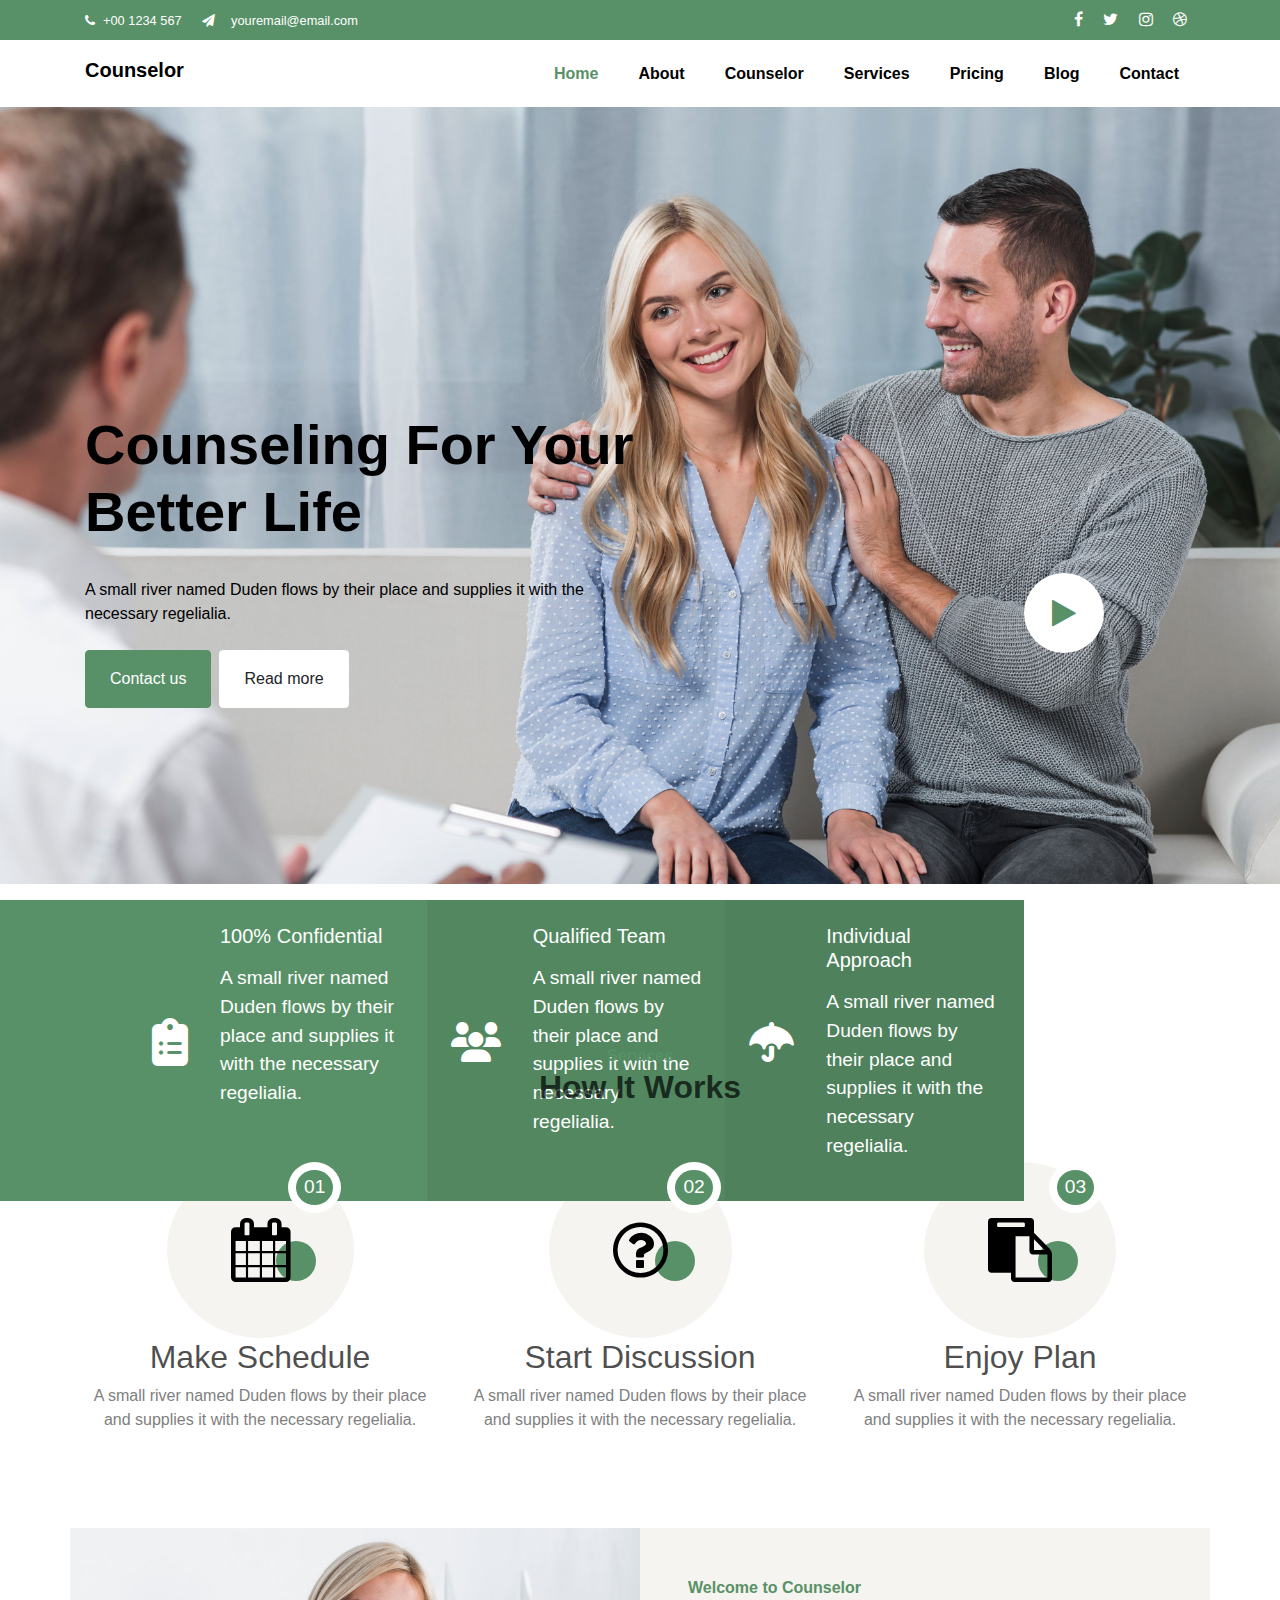
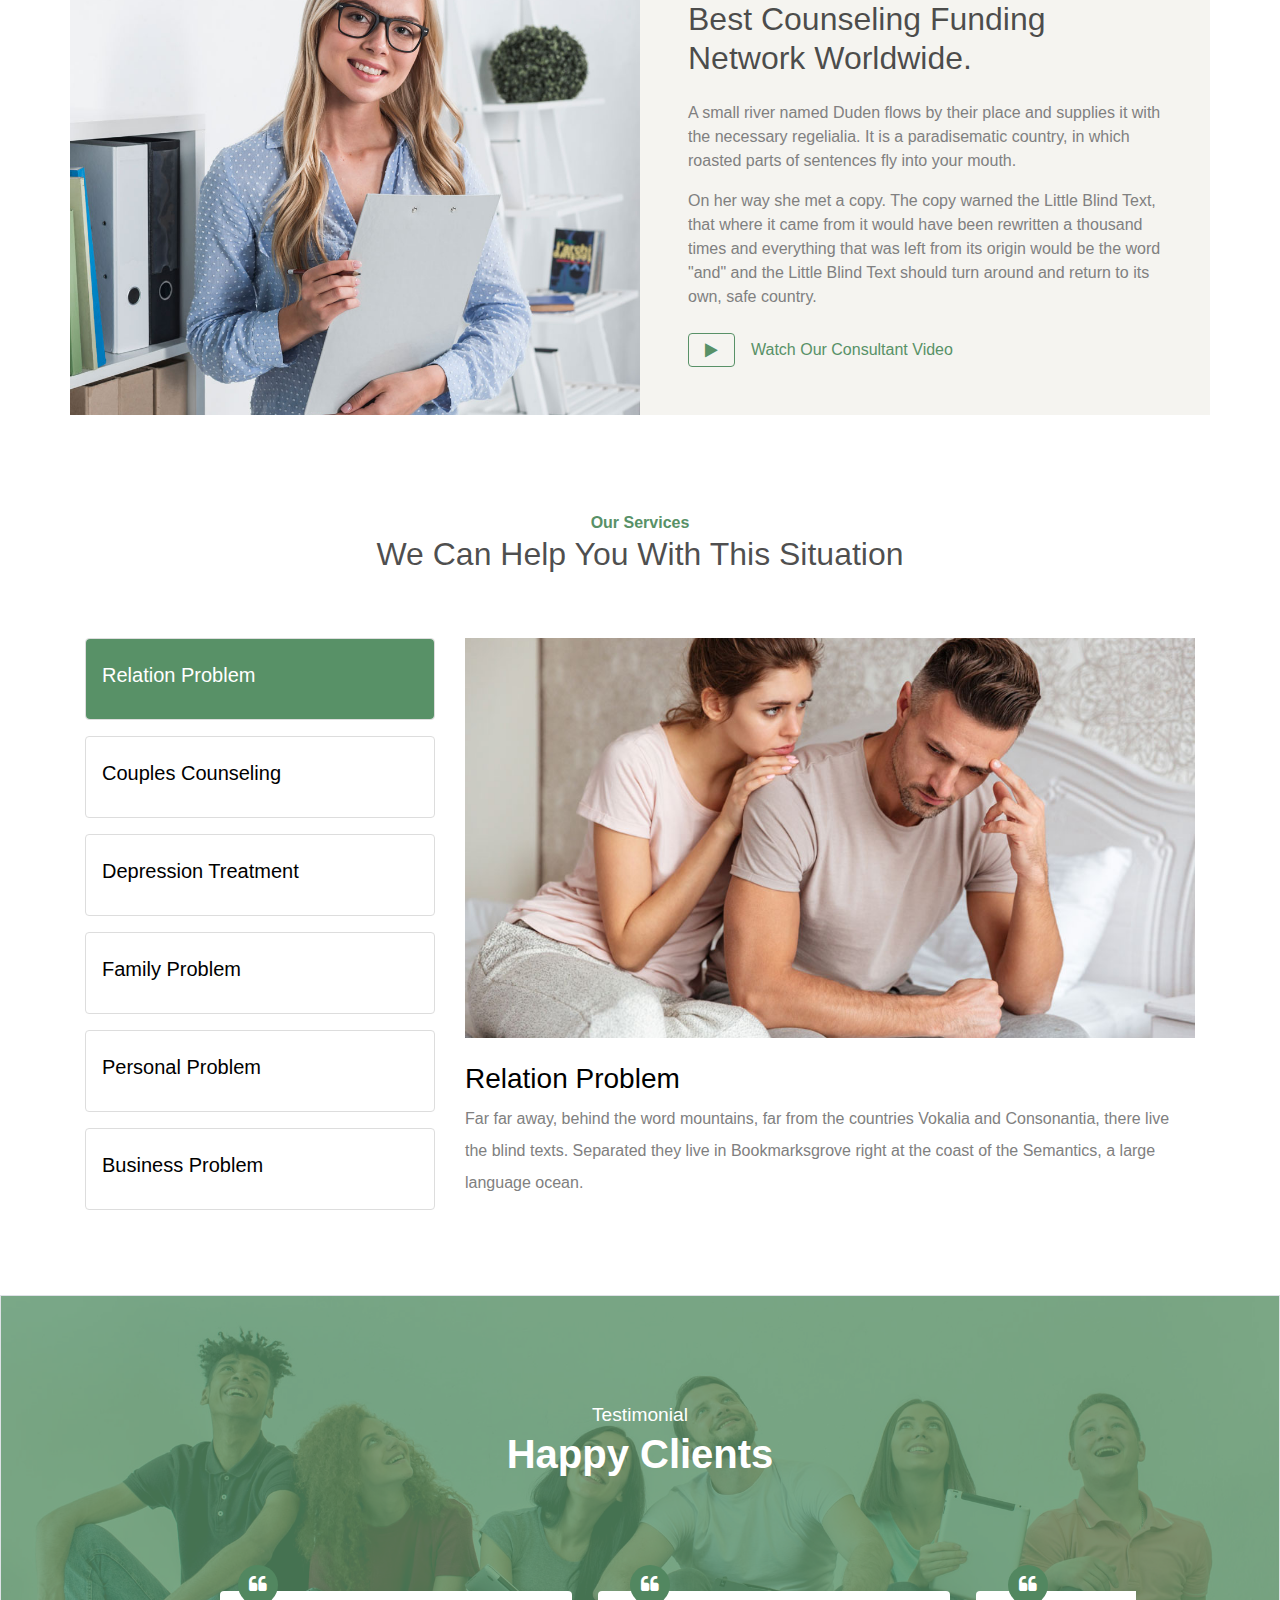
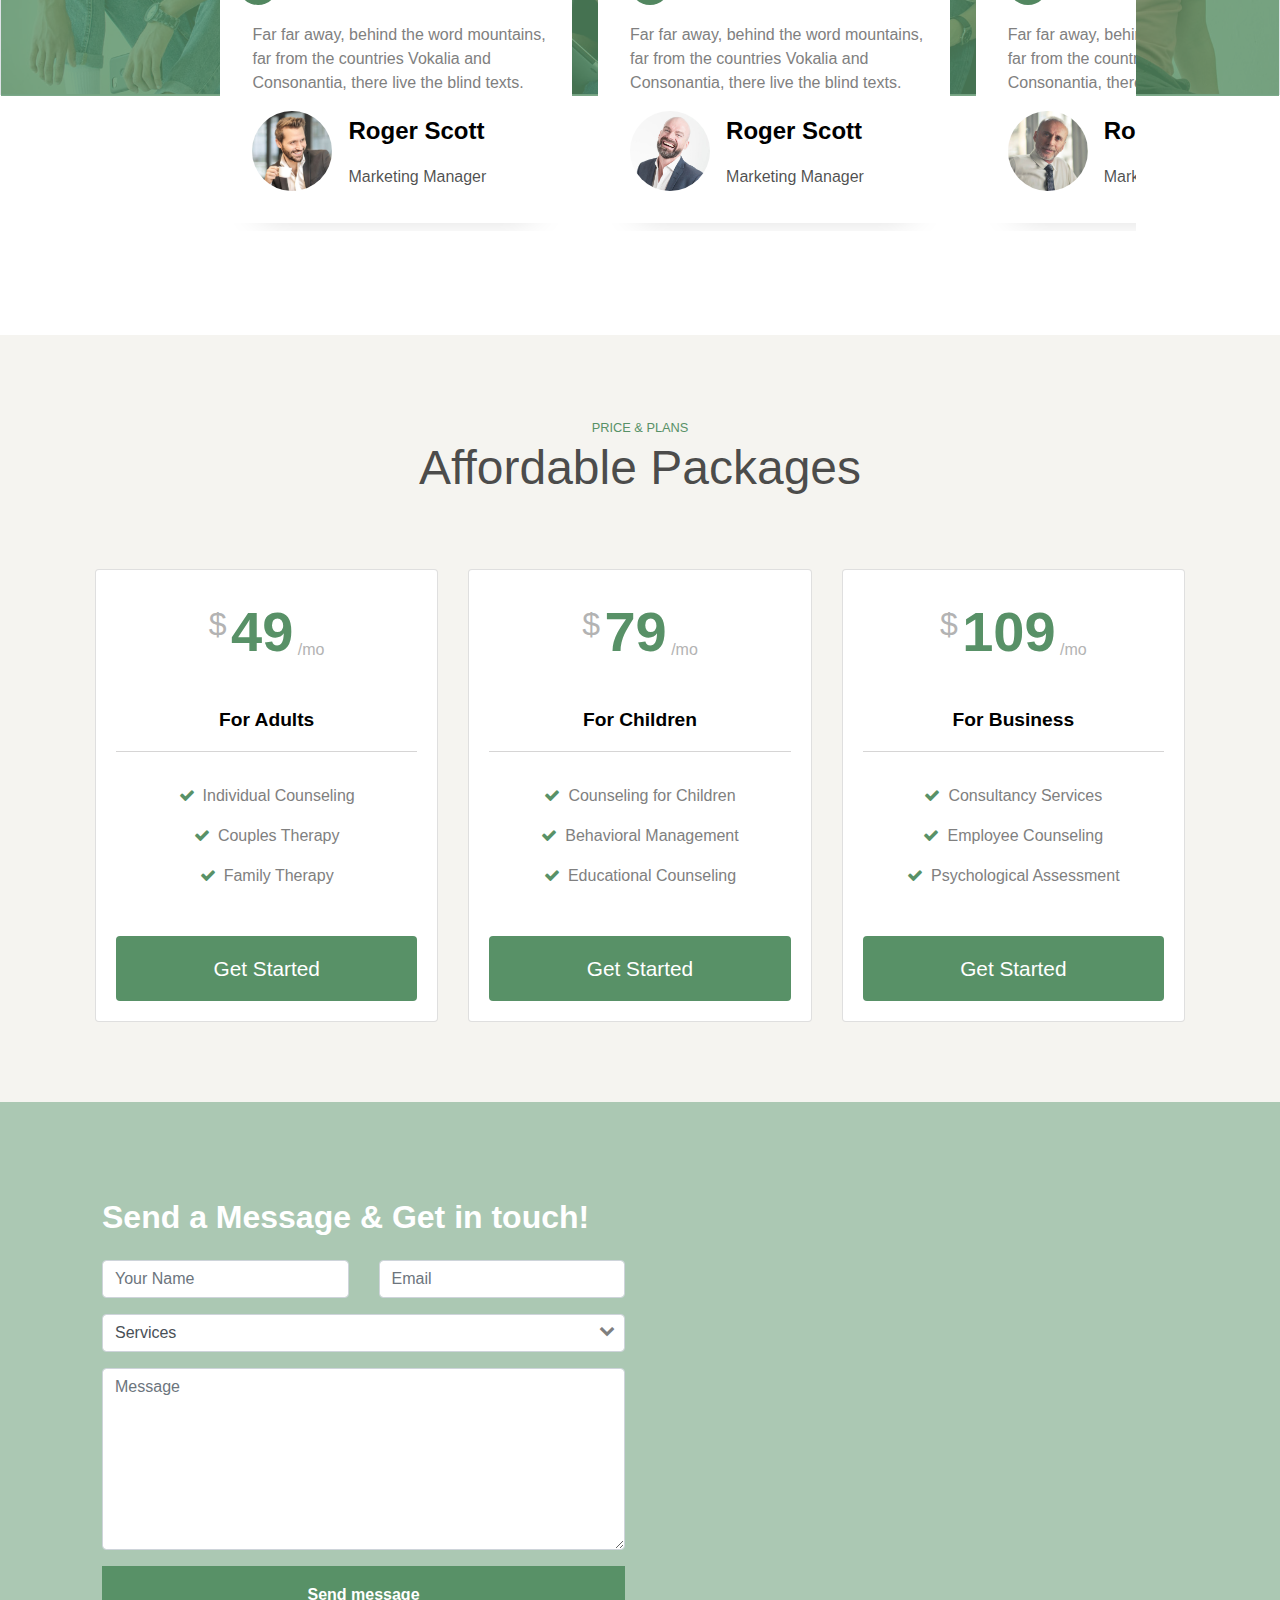
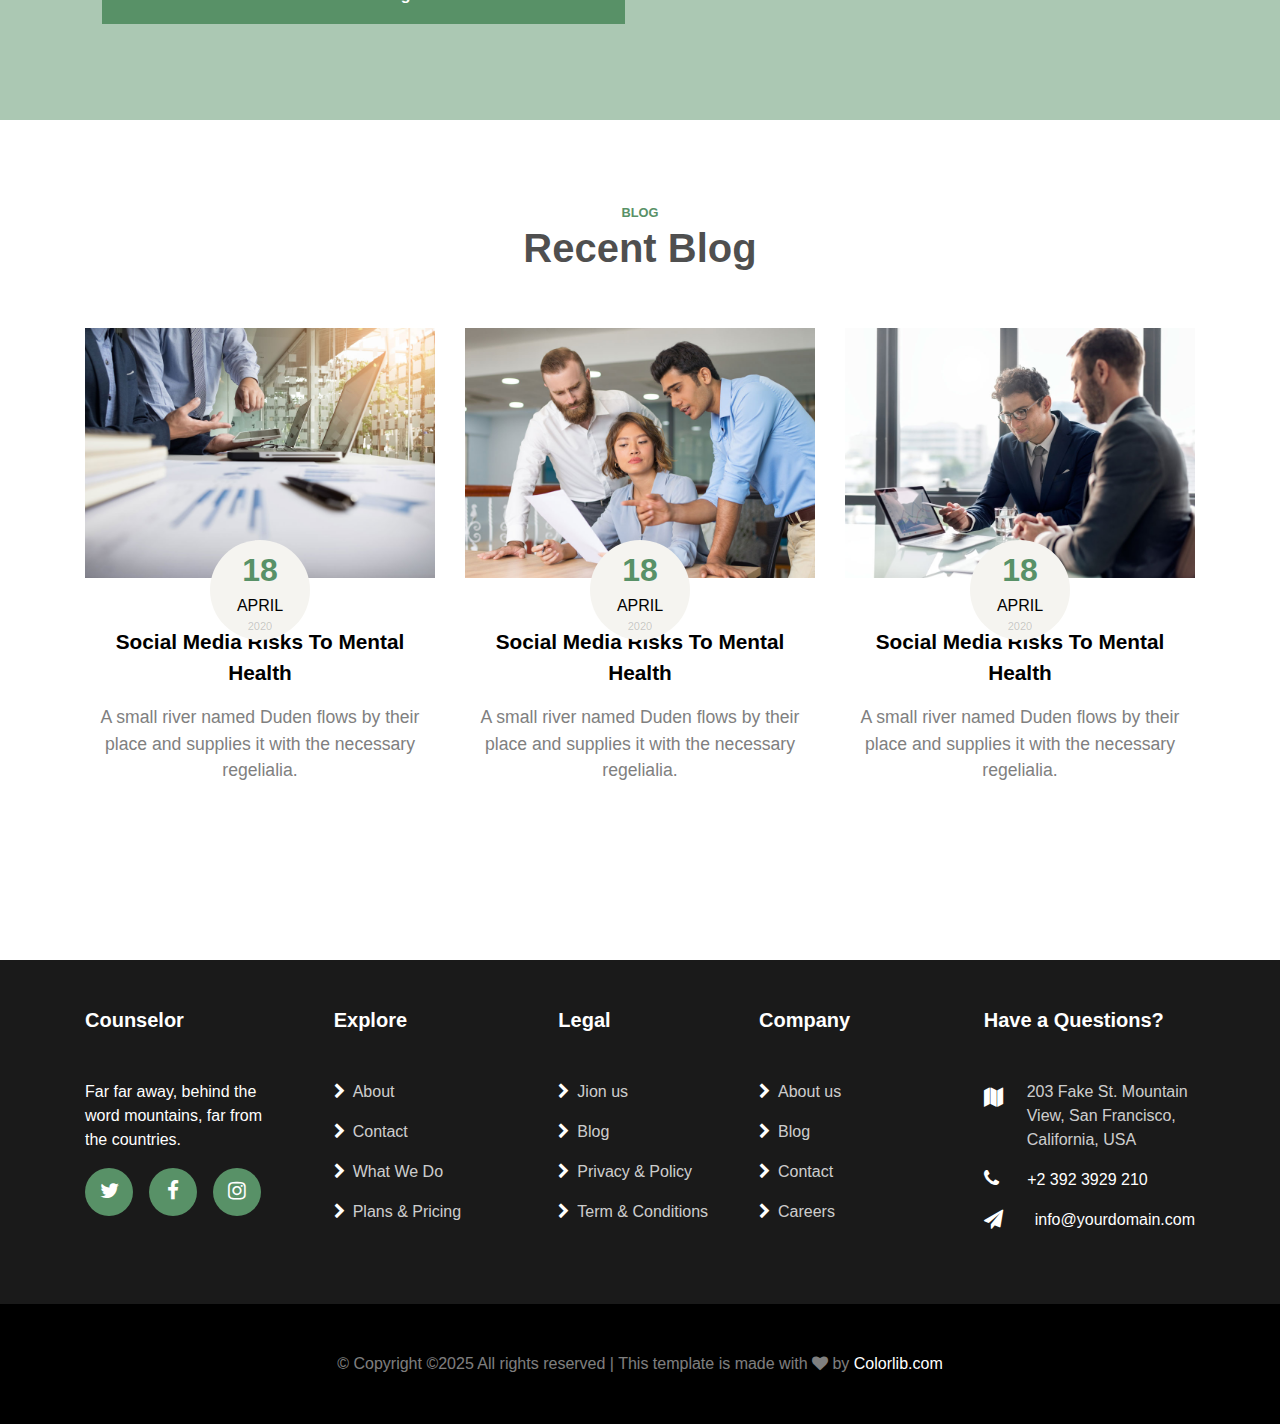
<file: index.html>
<!DOCTYPE html>
<html lang="en">

<head>
    <title>Counselor - Free Bootstrap 4 Template by Colorlib</title>
    <meta charset="utf-8">
    <meta name="viewport" content="width=device-width, initial-scale=1, shrink-to-fit=no">

    <!-- <link href="https://fonts.googleapis.com/css?family=Roboto:300,400,500,700&display=swap" rel="stylesheet"> -->

    <!-- Bootstrap CSS -->
    <link rel="stylesheet" href="https://cdn.jsdelivr.net/npm/bootstrap@4.6.2/dist/css/bootstrap.min.css">

    <!-- Font Awesome -->
    <link rel="stylesheet" href="https://cdnjs.cloudflare.com/ajax/libs/font-awesome/6.4.0/css/all.min.css">
    <link rel="stylesheet" href="https://stackpath.bootstrapcdn.com/font-awesome/4.7.0/css/font-awesome.min.css">


    <!-- Custom CSS -->
    <link rel="stylesheet" href="style.css">

</head>

<body>
    <!-- Top Bar -->
    <div class="bg-dark text-white py-2 bar ">
        <div class="container d-flex justify-content-between">
            <div>
                <span class="fa fa-phone mr-2" style="font-size: 0.8rem;"></span><a
                    style="font-size: 0.8rem; margin-right: 0.5rem;">+00 1234 567</a>
                <span class="fa fa-paper-plane ml-2 mr-2" style="font-size: 0.8rem;"></span><a
                    style="font-size: 0.8rem; margin-left: 0.5rem;">youremail@email.com</a>
            </div>
            <div>
                <a href="#" class="text-white mx-2" title="Facebook"><i class="fa fa-facebook"></i></a>
                <a href="#" class="text-white mx-2" title="Twitter"><i class="fa fa-twitter"></i></a>
                <a href="#" class="text-white mx-2" title="Instagram"><i class="fa fa-instagram"></i></a>
                <a href="#" class="text-white mx-2" title="Dribbble"><i class="fa fa-dribbble"></i></a>
            </div>
        </div>
    </div>

    <!-- Navbar -->
    <nav class="navbar navbar-expand-lg navbar-dark bg-white sticky-top">
        <div class="container">
            <a class="navbar-brand font-weight-bold h1" href="#">Counselor</a>
            <button class="navbar-toggler" type="button" data-toggle="collapse" data-target="#navbarNav"
                aria-controls="navbarNav" aria-expanded="false" aria-label="Toggle navigation">
                <span class="text-white">Menu</span>
            </button>
            <div class="collapse navbar-collapse" id="navbarNav">
                <ul class="navbar-nav ml-auto d-flex justify-content-center p-2 h6" style="gap: 1.5rem;">
                    <li class="nav-item active font-weight-bold"><a class="nav-link active" href="#">Home</a></li>
                    <li class="nav-item font-weight-bold"><a class="nav-link" href="#">About</a></li>
                    <li class="nav-item font-weight-bold"><a class="nav-link" href="#">Counselor</a></li>
                    <li class="nav-item font-weight-bold"><a class="nav-link" href="#">Services</a></li>
                    <li class="nav-item font-weight-bold"><a class="nav-link" href="#">Pricing</a></li>
                    <li class="nav-item font-weight-bold"><a class="nav-link" href="#">Blog</a></li>
                    <li class="nav-item font-weight-bold"><a class="nav-link" href="#">Contact</a></li>
                </ul>
            </div>
        </div>
    </nav>

    <!-- Header Section -->
    <header class="position-relative mb-4" style="background-image: url(assest/header_bg.jpg);">
        <div class="container">
            <div class="row no-gutters slider-text align-items-center">
                <div class="col-md-6 ftco-animate d-flex align-items-end mt-5">
                    <div class="text w-100 mt-5">
                        <h1 class="mb-4 font-weight-bold mt-5  pb-2 pr-0 pl-8" style="font-size: 3.5rem;">Counseling For
                            Your Better Life</h1>
                        <p class="mb-4">A small river named Duden flows by their place and supplies it with the
                            necessary regelialia.</p>
                        <p class="d-flex" style="gap: 0.5rem;">
                            <a href="#" class="btn btn-primary py-3 px-4"
                                style="background-color: #589167; border-color: #589167;">Contact us</a>
                            <a href="#" class="btn btn-white py-3 px-4"
                                style="background-color: #ffffff; border-color: #ffffff;">Read more</a>
                        </p>
                    </div>
                </div>
                <a href="https://vimeo.com/45830194"
                    class="img-video popup-vimeo d-flex align-items-center justify-content-center position-absolute animated_play"
                    style="top: 60%; left: 80%; background-color: white; padding: 1rem; border-radius: 50%; width: 5rem; height: 5rem; text-decoration: none;">
                    <span class="fa fa-play  d-flex align-items-center justify-content-center text-center"
                        style="font-size: 1.9rem; color: #589167;"></span>
                </a>

            </div>
        </div>
    </header>

    <!-- Intro section -->
    <section class="ftco-intro d-flex justify-content-between flex-wrap"
        style="background-color:#589167; width: 70%; position: absolute; top: 100%; left: 10%;">
        <div class="row no-gutters">


            <!-- First Intro Item -->
            <div class="col-12 col-md-4 d-flex justify-content-center mb-3 mb-md-0 ftco position-relative"
                style="z-index: 1;">
                <div class="part position-absolute"
                    style="background-color: #589167; z-index: 2;  right: 100%;width: 100%; height: 100%;"></div>
                <div class="intro color-1 d-lg-flex w-100 p-4 aside-stretch"
                    style="background-color: #589167; gap: 2rem;">
                    <div class="icon d-flex align-items-center justify-content-center mb-3">
                        <span class="fas fa-clipboard-list" style="font-size: 3rem; color: #fff;"></span>
                    </div>
                    <div class="text" style="font-size: 1.2rem; color: #fff; font-weight: 540;">
                        <h2 class="h5 mb-3 text-back">100% Confidential</h2>
                        <p class="text-black">A small river named Duden flows by their place and supplies it with the
                            necessary regelialia.</p>
                    </div>
                </div>
            </div>




            <!-- Second Intro Item -->
            <div class="col-12 col-md-4 d-flex justify-content-center mb-3 mb-md-0">
                <div class="intro color-1 d-lg-flex w-100 p-4" style="background-color: #528760; gap: 2rem;">
                    <div class="icon d-flex align-items-center justify-content-center mb-3">
                        <span class="fas fa-users" style="font-size: 2.5rem; color: #fff;"></span>
                    </div>
                    <div class="text" style="font-size: 1.2rem; color: #fff; font-weight: 540;">
                        <h2 class="h5 mb-3 text-black">Qualified Team</h2>
                        <p class="text-black">A small river named Duden flows by their place and supplies it with the
                            necessary regelialia.</p>
                    </div>
                </div>
            </div>

            <!-- Third Intro Item -->
            <div class="col-12 col-md-4 d-flex justify-content-center mb-3 mb-md-0">
                <div class="intro color-1 d-lg-flex w-100 p-4" style="background-color: #4e815c; gap: 2rem;">
                    <div class="icon d-flex align-items-center justify-content-center mb-3">
                        <span class="fas fa-umbrella" style="font-size: 2.5rem; color: #fff;"></span>
                    </div>
                    <div class="text" style="font-size: 1.2rem; color: #fff; font-weight: 540;">
                        <h2 class="h5 mb-3 text-back">Individual Approach</h2>
                        <p class="text-black">A small river named Duden flows by their place and supplies it with the
                            necessary regelialia.</p>
                    </div>
                </div>
            </div>

        </div>
    </section>

    <!-- Services section -->
    <section class="ftco-section" style="margin-top: 5rem;">
        <div class="container" style="margin-top: 10rem;">
            <div class="row justify-content-center pb-5">
                <div class="col-md-7 heading-section text-center ftco-animate">
                    <span class="subheading" style="color: #589167; font-weight: 600;">Services</span>
                    <h2 style="color: #000000b3; font-weight: bold;">How It Works</h2>
                </div>
            </div>
            <div class="row">
                <div class="services-1 col-12 col-md-4 d-flex align-items-stretch ftco-animate fadeInUp ftco-animated"
                    style="transition: all 0.3s ease;">
                    <div class="services-2 text-center d-lg-flex flex-column align-items-center gap-1rem">
                        <div class="icon-wrap position-relative">
                            <div class="number d-flex align-items-center justify-content-center position-absolute"
                                style="top: 0%; left: 65%; z-index: 1; background-color:#ffffff; border-radius: 50%; padding: 0.5rem;">
                                <span class="circle"
                                    style="font-size: 1.2rem; background-color:#589167; color: #ffffff; border-radius: 50%; padding: 0.2rem 0.5rem;">01</span>
                            </div>
                            <div class="icon d-flex align-items-center justify-content-center position-relative"
                                style="background-color: #f5f4f0; padding:3.5rem 4rem; border-radius: 100%; z-index: -1; transition: all 0.3s ease;">
                                <span class="clander"><i class="fa fa-calendar-days"
                                        style="color: #000000; font-size: 4rem; z-index: 3;"></i></span>
                            </div>
                        </div>
                        <div class="text">
                            <h2 style="color:#000000b3;">Make Schedule</h2>
                            <p>A small river named Duden flows by their place and supplies it with the necessary
                                regelialia.</p>
                        </div>
                    </div>
                </div>
                <div class="services-1 col-12 col-md-4 d-flex align-items-stretch ftco-animate fadeInUp ftco-animated"
                    style="transition: all 0.3s ease;">
                    <div class="services-2 text-center d-lg-flex flex-column align-items-center gap-1rem">
                        <div class="icon-wrap position-relative">
                            <div class="number d-flex align-items-center justify-content-center position-absolute"
                                style="top: 0%; left: 65%; z-index: 1; background-color:#ffffff; border-radius: 50%; padding: 0.5rem;">
                                <span class="circle"
                                    style="font-size: 1.2rem; background-color:#589167; color: #ffffff; border-radius: 60%; padding: 0.2rem 0.5rem;">02</span>
                            </div>
                            <div class="icon d-flex align-items-center justify-content-center position-relative"
                                style="background-color: #f5f4f0; padding: 3.5rem 4rem; border-radius: 100%; z-index: -1; transition: all 0.3s ease;">
                                <span class="clander"><i class="fa fa-question-circle-o"
                                        style="color: #000000; font-size: 4rem; z-index: 3;"></i></span>
                            </div>
                        </div>
                        <div class="text">
                            <h2 style="color:#000000b3;">Start Discussion</h2>
                            <p>A small river named Duden flows by their place and supplies it with the necessary
                                regelialia.</p>
                        </div>
                    </div>
                </div>
                <div class="services-1 col-12 col-md-4 d-flex align-items-stretch ftco-animate fadeInUp ftco-animated"
                    style="transition: all 0.3s ease;">
                    <div class="services-2 text-center d-lg-flex flex-column align-items-center gap-1rem">
                        <div class="icon-wrap position-relative">
                            <div class="number d-flex align-items-center justify-content-center position-absolute"
                                style="top: 0%; left: 65%; z-index: 1; background-color:#ffffff; border-radius: 50%; padding: 0.5rem;">
                                <span class="circle"
                                    style="font-size: 1.2rem; background-color:#589167; color: #ffffff; border-radius: 50%; padding: 0.2rem 0.5rem;">03</span>
                            </div>
                            <div class="icon d-flex align-items-center justify-content-center position-relative"
                                style="background-color: #f5f4f0; padding:3.5rem 4rem; border-radius: 100%; z-index: -1; transition: all 0.3s ease;">
                                <span class="clander"><i class="fa fa-clipboard"
                                        style="color: #000000; font-size: 4rem; z-index: 3;"></i></span>
                            </div>
                        </div>
                        <div class="text">
                            <h2 style="color:#000000b3;">Enjoy Plan</h2>
                            <p>A small river named Duden flows by their place and supplies it with the necessary
                                regelialia.</p>
                        </div>
                    </div>
                </div>
            </div>
        </div>
    </section>

    <!-- About section -->
    <section class="ftco-section ftco-no-pb ftco-no-pt" style="margin-top: 5rem;">
        <div class="container">
            <div class="row">
                <div class="col-12 col-md-6 img img-3 d-flex justify-content-center align-items-center"
                    style="background-image: url(assest/about-1.jpg); background-size: cover; background-repeat: no-repeat;">
                </div>
                <div class="col-12 col-md-6 wrap-about px-md-5 ftco-animate py-5 bg-light"
                    style="background-color: #f5f4f0 !important;">
                    <div class="about-section">
                        <span class="title" style="color: #589167; font-weight: 600;">Welcome to Counselor</span>
                        <h2 class="mb-4" style="color: #000000b3;">Best Counseling Funding Network Worldwide.</h2>

                        <p>A small river named Duden flows by their place and supplies it with the necessary regelialia.
                            It is a paradisematic country, in which roasted parts of sentences fly into your mouth.</p>
                        <p>On her way she met a copy. The copy warned the Little Blind Text, that where it came from it
                            would have been rewritten a thousand times and everything that was left from its origin
                            would be the word "and" and the Little Blind Text should turn around and return to its own,
                            safe country.</p>

                        <a href="https://vimeo.com/45830194"
                            class="play-video popup-vimeo d-flex align-items-center mt-4"
                            style="text-decoration: none; color: #589167; gap: 1rem;">
                            <div class="icon d-flex align-items-center justify-content-center"><span
                                    class="fa fa-play rounded animated_play"
                                    style="border: #589167 solid 1px; padding:0.5rem  1rem;"></span></div>
                            <span class="watch">Watch Our Consultant Video</span>
                        </a>
                    </div>

                </div>
            </div>
        </div>
    </section>

    <!-- our service -->
    <section class="ftco-section " style="margin-top: 6rem;">
        <div class="container">
            <div class="row justify-content-center mb-5">
                <div class="col-md-8 text-center heading-section ftco-animate">
                    <span class="subheading" style="color: #589167; font-weight: 600;">Our Services</span>
                    <h2 class="mb-3" style="color: #000000b3;">We Can Help You With This Situation</h2>
                </div>
            </div>
            <div class="row tabulation mt-4 ftco-animate">
                <div class="col-md-4">
                    <ul class="nav nav-pills nav-fill d-md-flex d-block flex-column" style="gap: 1rem;">
                        <li class="nav-item text-left rounded" style="border: 1px solid #ddd;">
                            <a class="nav-link py-4 active " data-toggle="tab" href="#services-1"
                                style="color: #000000;">
                                <h5>Relation Problem</h5>
                            </a>
                        </li>
                        <li class="nav-item text-left rounded" style="border: 1px solid #ddd;">
                            <a class="nav-link py-4 " data-toggle="tab" href="#services-2" style="color: #000000;">
                                <h5>Couples Counseling</h5>
                            </a>
                        </li>
                        <li class="nav-item text-left rounded" style="border: 1px solid #ddd;">
                            <a class="nav-link py-4 " data-toggle="tab" href="#services-3" style="color: #000000;">
                                <h5>Depression Treatment</h5>
                            </a>
                        </li>
                        <li class="nav-item text-left rounded" style="border: 1px solid #ddd;">
                            <a class="nav-link py-4 " data-toggle="tab" href="#services-4" style="color: #000000;">
                                <h5>Family Problem</h5>
                            </a>
                        </li>
                        <li class="nav-item text-left rounded" style="border: 1px solid #ddd;">
                            <a class="nav-link py-4 " data-toggle="tab" href="#services-5" style="color: #000000;">
                                <h5>Personal Problem</h5>
                            </a>
                        </li>
                        <li class="nav-item text-left rounded" style="border: 1px solid #ddd;">
                            <a class="nav-link py-4 " data-toggle="tab" href="#services-6" style="color: #000000;">
                                <h5>Business Problem</h5>
                            </a>
                        </li>
                    </ul>
                </div>
                <div class="col-md-8">
                    <div class="tab-content">
                        <div class="tab-pane container p-0 active" id="services-1">
                            <div class="img  mb-4"
                                style="background-image: url(assest/services-1.jpg); background-size: cover;background-position: center; width: 100%; height: 400px; background-size: cover; background-position: center;">
                            </div>
                            <h3><a style="color: #000000 !important;" href="#">Relation Problem</a></h3>
                            <p style="line-height: 2rem; font-weight:500;">Far far away, behind the word mountains, far
                                from the countries Vokalia and Consonantia,
                                there live the blind texts. Separated they live in Bookmarksgrove right at the coast of
                                the Semantics, a large language ocean.</p>
                        </div>
                        <div class="tab-pane container p-0  fade" id="services-2">
                            <div class="img  mb-4" style="background-image: url(assest/services-2.jpg); background-size: cover;background-position: center; width: 100%; height: 400px; background-size: cover;
                            background-position: center;"></div>
                            <h3><a style="color: #000000 !important;" href="#">Couples Counseling</a></h3>
                            <p style="line-height: 2rem; font-weight:500;">Far far away, behind the word mountains, far
                                from the countries Vokalia and Consonantia,
                                there live the blind texts. Separated they live in Bookmarksgrove right at the coast of
                                the Semantics, a large language ocean.</p>
                        </div>
                        <div class="tab-pane container p-0 fade" id="services-3">
                            <div class="img mb-4"
                                style="background-image: url(assest/services-3.jpg); background-size: cover;background-position: center; width: 100%; height: 400px; background-size: cover; background-position: center; ">
                            </div>
                            <h3><a style="color: #000000 !important;" href="#">Depression Treatment</a></h3>
                            <p style="line-height: 2rem; font-weight:500;">Far far away, behind the word mountains, far
                                from the countries Vokalia and Consonantia,
                                there live the blind texts. Separated they live in Bookmarksgrove right at the coast of
                                the Semantics, a large language ocean.</p>
                        </div>
                        <div class="tab-pane container p-0 fade" id="services-4">
                            <div class="img  mb-4"
                                style="background-image: url(assest/services-4.jpg); background-size: cover;background-position: center; width: 100%; height: 400px; background-size: cover; background-position: center; ">
                            </div>
                            <h3><a style="color: #000000 !important;" href="#">Family Problem</a></h3>
                            <p style="line-height: 2rem; font-weight:500;">Far far away, behind the word mountains, far
                                from the countries Vokalia and Consonantia,
                                there live the blind texts. Separated they live in Bookmarksgrove right at the coast of
                                the Semantics, a large language ocean.</p>
                        </div>
                        <div class="tab-pane container p-0  fade" id="services-5">
                            <div class="img  mb-4"
                                style="background-image: url(assest/services-5.jpg); background-size: cover;background-position: center; width: 100%; height: 400px; background-size: cover; background-position: center;">
                            </div>
                            <h3><a style="color: #000000 !important;" href="#">Personal Problem</a></h3>
                            <p style="line-height: 2rem; font-weight:500;">Far far away, behind the word mountains, far
                                from the countries Vokalia and Consonantia,
                                there live the blind texts. Separated they live in Bookmarksgrove right at the coast of
                                the Semantics, a large language ocean.</p>
                        </div>
                        <div class="tab-pane container p-0  fade" id="services-6">
                            <div class="img"
                                style="background-image: url(assest/services-6.jpg); background-size: cover;background-position: center; width: 100%; height: 400px; background-size: cover; background-position: center;">
                            </div>
                            <h3><a style="color: #000000 !important;" href="#">Business Problem</a></h3>
                            <p style="line-height: 2rem; font-weight:500;">Far far away, behind the word mountains, far
                                from the countries Vokalia and Consonantia,
                                there live the blind texts. Separated they live in Bookmarksgrove right at the coast of
                                the Semantics, a large language ocean.</p>
                        </div>
                    </div>
                </div>
            </div>
        </div>
    </section>

    <!-- client -->
    <section class="ftco-section testimony-section" style="margin-bottom: 15rem; margin-top: 5rem;">
        <div class="img img-bg border position-relative z-index: 1;"
            style="background-image: url(assest/bg_4.jpg); background-size: cover;background-position: center; width: 100%; height: 400px; background-size: cover; background-position: center;">
            <div class="overlay position-absolute"
                style="background-color: #589167c9; background-size: cover;background-position: center; width: 100%; height: 400px; background-size: cover; background-position: center;  z-index: 2;">
            </div>
            <div class="container position-absolute"
                style="top: 50%; left: 50%; transform: translate(-50%, -50%); z-index: 3;">
                <div class="row justify-content-center mb-5">
                    <div class="col-md-7 text-center " style="color: #fff; margin-bottom: 3rem;">
                        <span class="subheading" style="font-size: 1.2rem;">Testimonial</span>
                        <h2 class="mb-3 font-weight-bold" style="font-size: 2.5rem;">Happy Clients</h2>
                    </div>
                </div>
            </div>
            <div class="row ftco-animate ">
                <div class="col-md-12 position-absolute" style="z-index: 4; top: 60%; width: 75%; left: 15%;">
                    <div class="testimonial-slider d-flex mt-5">

                        <div class="testimony rounded" style=" width:22rem;background-color: #ffffff; padding: 2rem 2rem; margin: 0.5rem 0.8rem; 
            box-shadow: 0px 30px 33px -41px rgba(0, 0, 0, 0.24);">
                            <div class="icon position-absolute" style="top: 10%; left: 45px; z-index: 10;">
                                <span class="fa fa-quote-left rounded-circle" style="background-color: #528760; color: #ffffff; padding: 1rem; 
                     display: flex; align-items: center; justify-content: center; 
                     width: 40px; height: 40px; font-size: 1.2rem;">
                                </span>
                            </div>
                            <div class="text">
                                <p>Far far away, behind the word mountains,<br> far from the countries
                                    Vokalia and<br> Consonantia, there live the blind texts.</p>
                                <div class="d-flex align-items-center">
                                    <div class="user-img rounded-circle" style="background-image: url(assest/person_1.jpg); width: 80px; height: 80px;
                        background-size: cover; background-position: center;">
                                    </div>
                                    <div class="pl-3">
                                        <p class="name" style="color: #000000; font-weight: 600; font-size: 1.5rem;">
                                            Roger Scott
                                        </p>
                                        <span class="position" style="color: #000000b3;">Marketing Manager</span>
                                    </div>
                                </div>
                            </div>
                        </div>
                        <div class="testimony rounded" style=" width:22rem;background-color: #ffffff; padding: 2rem 2rem; margin: 0.5rem 0.8rem; 
            box-shadow: 0px 30px 33px -41px rgba(0, 0, 0, 0.24);">
                            <div class="icon position-absolute" style="top: 10%; z-index: 10;">
                                <span class="fa fa-quote-left rounded-circle"
                                    style="background-color: #528760; color: #ffffff; padding: 1rem; display: flex; align-items: center; justify-content: center; width: 40px; height: 40px; font-size: 1.2rem;">
                                </span>
                            </div>
                            <div class="text">
                                <p>Far far away, behind the word mountains,<br> far from the countries
                                    Vokalia and<br> Consonantia, there live the blind texts.</p>
                                <div class="d-flex align-items-center">
                                    <div class="user-img rounded-circle" style="background-image: url(assest/person_2.jpg); width: 80px; height: 80px;
                        background-size: cover; background-position: center;">
                                    </div>
                                    <div class="pl-3">
                                        <p class="name" style="color: #000000; font-weight: 600; font-size: 1.5rem;">
                                            Roger Scott
                                        </p>
                                        <span class="position" style="color: #000000b3;">Marketing Manager</span>
                                    </div>
                                </div>
                            </div>
                        </div>
                        <div class="testimony rounded" style=" width:22rem;background-color: #ffffff; padding: 2rem 2rem; margin: 0.5rem 0.8rem; 
            box-shadow: 0px 30px 33px -41px rgba(0, 0, 0, 0.24);">
                            <div class="icon position-absolute" style="top: 10%; z-index: 10;">
                                <span class="fa fa-quote-left rounded-circle"
                                    style="background-color: #528760; color: #ffffff; padding: 1rem; display: flex; align-items: center; justify-content: center; width: 40px; height: 40px; font-size: 1.2rem;">
                                </span>
                            </div>
                            <div class="text">
                                <p>Far far away, behind the word mountains,<br> far from the countries
                                    Vokalia and<br> Consonantia, there live the blind texts.</p>
                                <div class="d-flex align-items-center">
                                    <div class="user-img rounded-circle" style="background-image: url(assest/person_3.jpg); width: 80px; height: 80px;
                        background-size: cover; background-position: center;">
                                    </div>
                                    <div class="pl-3">
                                        <p class="name" style="color: #000000; font-weight: 600; font-size: 1.5rem;">
                                            Roger Scott
                                        </p>
                                        <span class="position" style="color: #000000b3;">Marketing Manager</span>
                                    </div>
                                </div>
                            </div>
                        </div>
                    </div>

                </div>
            </div>
        </div>


        </div>
    </section>


    <!-- Packages -->
    <section class="ftco-section bg-light" style="background-color:rgb(245, 244, 240) !important;  padding: 5rem;">
        <div class="container">
            <div class="row justify-content-center pb-5 mb-3">
                <div class="col-md-7 heading-section text-center ftco-animate">
                    <span class="subheading"
                        style="text-transform: uppercase; color: #589167; font-weight: 500; font-size: 0.8rem;">Price
                        &amp; Plans</span>
                    <h2 style="color:#000000b3; font-size: 3rem;">Affordable Packages</h2>
                </div>
            </div>
            <div class="row row-cols-1 row-cols-md-3 g-4">
                <div class="col">
                    <div class="card h-100">
                        <div class="card-body text-center">
                            <span class="price"><sup style="font-size: 2rem; color: rgb(179, 179, 179); ">$</sup> <span
                                    class="number" style="font-size: 3.5rem; font-weight: 650; color:#589167;">49</span>
                                <sub style="font-size: 1rem; color: rgb(179, 179, 179);">/mo</sub></span>
                            <span class="excerpt d-block"
                                style="margin: 1rem 0 2rem  0; padding: 1rem; color: #000000; font-weight: 700; font-size: 1.2rem; border-bottom: rgb(214, 213, 213) 1px solid;">For
                                Adults</span>
                            <div class="pricing-text mb-5">
                                <p><span class="fa fa-check mr-2" style="color: #589167;"></span>Individual Counseling
                                </p>
                                <p><span class="fa fa-check mr-2" style="color: #589167;"></span>Couples Therapy</p>
                                <p><span class="fa fa-check mr-2" style="color: #589167;"></span>Family Therapy</p>
                            </div>
                            <a href="#" class="btn btn d-block  py-3"
                                style="background-color: #589167; font-size: 1.3rem; font-weight: 500; color: white;">Get
                                Started</a>
                        </div>
                    </div>
                </div>
                <div class="col">
                    <div class="card h-100">
                        <div class="card-body text-center">
                            <span class="price"><sup style="font-size: 2rem; color: rgb(179, 179, 179); ">$</sup> <span
                                    class="number" style="font-size: 3.5rem; font-weight: 650; color:#589167;">79</span>
                                <sub style="font-size: 1rem; color: rgb(179, 179, 179);">/mo</sub></span>
                            <span class="excerpt d-block"
                                style="margin: 1rem 0 2rem  0; padding: 1rem; color: #000000; font-weight: 700; font-size: 1.2rem; border-bottom: rgb(214, 213, 213) 1px solid;">For
                                Children</span>
                            <div class="pricing-text mb-5">
                                <p><span class="fa fa-check mr-2" style="color: #589167;"></span>Counseling for Children
                                </p>
                                <p><span class="fa fa-check mr-2" style="color: #589167;"></span>Behavioral Management
                                </p>
                                <p><span class="fa fa-check mr-2" style="color: #589167;"></span>Educational Counseling
                                </p>
                            </div>
                            <a href="#" class="btn btn d-block  py-3"
                                style="background-color: #589167; font-size: 1.3rem; font-weight: 500; color: white;">Get
                                Started</a>
                        </div>
                    </div>
                </div>
                <div class="col">
                    <div class="card h-100">
                        <div class="card-body text-center">
                            <span class="price"><sup style="font-size: 2rem; color: rgb(179, 179, 179); ">$</sup> <span
                                    class="number"
                                    style="font-size: 3.5rem; font-weight: 650; color:#589167;">109</span>
                                <sub style="font-size: 1rem; color: rgb(179, 179, 179);">/mo</sub></span>
                            <span class="excerpt d-block"
                                style="margin: 1rem 0 2rem  0; padding: 1rem; color: #000000; font-weight: 700; font-size: 1.2rem; border-bottom: rgb(214, 213, 213) 1px solid;">For
                                Business</span>
                            <div class="pricing-text mb-5">
                                <p><span class="fa fa-check mr-2" style="color: #589167;"></span>Consultancy Services
                                </p>
                                <p><span class="fa fa-check mr-2" style="color: #589167;"></span>Employee Counseling</p>
                                <p><span class="fa fa-check mr-2" style="color: #589167;"></span>Psychological
                                    Assessment</p>
                            </div>
                            <a href="#" class="btn btn d-block  py-3"
                                style="background-color: #589167; font-size: 1.3rem; font-weight: 500; color: white;">Get
                                Started</a>
                        </div>
                    </div>
                </div>
            </div>
    </section>

    <!-- contact us -->
    <section class="ftco-appointment ftco-section img position-relative"
        style="background-image: url(assest/bg_2.jpg); z-index: 1; margin-bottom: 5rem; background-size: cover ; background-repeat: no-repeat; background-attachment: fixed;">
        <div class="overlay position-absolute"
            style="background-color: rgb(88, 145, 103); opacity: 0.5; width: 100%; height: 100%;  z-index: 2;">
        </div>
        <div class="container position-relative" style="z-index: 3; padding: 6rem 2rem 5rem 2rem">
            <div class="row text-white">
                <div class="col-md-6 half ftco-animate">
                    <h2 class="mb-4" style="font-weight: 700;">Send a Message &amp; Get in touch!</h2>
                    <form action="#" class="appointment">
                        <div class="row d-flex justify-content-between">
                            <div class="col-md-6">
                                <div class="form-group">
                                    <input type="text" class="form-control" placeholder="Your Name">
                                </div>
                            </div>
                            <div class="col-md-6">
                                <div class="form-group">
                                    <input type="text" class="form-control" placeholder="Email">
                                </div>
                            </div>
                            <div class="col-md-12">
                                <div class="form-group">
                                    <div class="form-field">
                                        <div class="select-wrap position-relative">
                                            <div class="icon position-absolute "
                                                style="top: 14%; left: 95%; color: rgba(0, 0, 0, 0.5);"><span
                                                    class="fa fa-chevron-down"></span></div>
                                            <select name="" id="" class="form-control" title="Select a service"
                                                style="appearance: none;">
                                                <option value="">Services</option>
                                                <option value="">Relation Problem</option>
                                                <option value="">Couple Counseling</option>
                                                <option value="">Depression Treatment</option>
                                                <option value="">Family Problem</option>
                                                <option value="">Personal Problem</option>
                                                <option value="">Business Problem</option>
                                            </select>
                                        </div>
                                    </div>
                                </div>
                            </div>
                            <div class="col-md-12">
                                <div class="form-group">
                                    <textarea name="" id="" cols="30" rows="7" class="form-control"
                                        placeholder="Message"></textarea>
                                </div>
                            </div>
                            <div class="col-md-12">
                                <div class="form-group  d-flex align-items-center justify-content-center"
                                    style="background-color: #589167;">
                                    <input type="submit" value="Send message" class="btn py-3 px-4 text-white"
                                        style="font-weight: 600;">
                                </div>
                            </div>
                        </div>
                    </form>
                </div>
            </div>
        </div>
    </section>

    <!-- Blog -->
    <section class="ftco-section" style="margin-bottom: 10rem;">
        <div class="container">
            <div class="row justify-content-center mb-5">
                <div class="col-md-7 heading-section text-center">
                    <span class="subheading"
                        style="text-transform: uppercase; color: #589167; font-weight: 700; font-size: 0.8rem;">Blog</span>
                    <h2 style="color:#000000b3; font-size: 2.5rem; font-weight: 700;">Recent Blog</h2>
                </div>
            </div>
            <div class="row d-flex">
                <div class="col-md-4 d-flex justify-content-center blog">
                    <div class="blog-entry">
                        <div class="text text-center" style="gap: 1rem;">
                            <a href="#" class="block-20 img text-decoration-none position-relative"
                                title="Social Media Risks To Mental Health" style="background-image: url('assest/image_1.jpg'); overflow: hidden;
                                background-size: cover;
                                background-repeat: no-repeat;
                                background-position: center center;
                                position: relative;
                                display: block;
                                width: 100%;
                                height: 250px;
                                z-index: -1;">
                            </a>
                            <div class="meta text-center d-flex flex-column align-items-center justify-content-center position-absolute rounded-circle"
                                style="width: 100px; left: 50%; transform: translateX(-50%); top: 45%;
                                height: 100px;
                                border-radius: 50%;
                                background: #f5f4f0;">
                                <span class="day" style="font-size: 2rem; font-weight: 700; color: #589167;">18</span>
                                <span class="mos" style="font-size: 16px;
                                    color: #000000;
                                    font-weight: 500;
                                    text-transform: uppercase;">April</span>
                                <span class="yr" style="color: rgba(0, 0, 0, 0.2); font-size: 11px;">2020</span>
                            </div>

                            <a href="#" class="text-decoration-none mb-3 d-flex justify-content-center social"
                                style="color: #000000; font-weight: 600; font-size: 1.3rem; margin-top: 3rem;">Social
                                Media Risks To
                                Mental Health</a>
                            <p style="font-size: 1.1rem;">A small river named Duden flows by their<br> place and
                                supplies it with the necessary<br>
                                regelialia.</p>

                        </div>
                    </div>
                </div>
                <div class="col-md-4 d-flex justify-content-center blog">
                    <div class="blog-entry">
                        <div class="text text-center" style="gap: 1rem;">
                            <a href="#" class="block-20 img text-decoration-none position-relative"
                                title="Social Media Risks To Mental Health" style="background-image: url('assest/image_2.jpg'); overflow: hidden;
                                background-size: cover;
                                background-repeat: no-repeat;
                                background-position: center center;
                                position: relative;
                                display: block;
                                width: 100%;
                                height: 250px;
                                z-index: -1;">
                            </a>
                            <div class="meta text-center d-flex flex-column align-items-center justify-content-center position-absolute rounded-circle"
                                style="width: 100px; left: 50%; transform: translateX(-50%); top: 45%;
                                height: 100px;
                                border-radius: 50%;
                                background: #f5f4f0;">
                                <span class="day" style="font-size: 2rem; font-weight: 700; color: #589167;">18</span>
                                <span class="mos" style="font-size: 16px;
                                    color: #000000;
                                    font-weight: 500;
                                    text-transform: uppercase;">April</span>
                                <span class="yr" style="color: rgba(0, 0, 0, 0.2); font-size: 11px;">2020</span>
                            </div>

                            <a href="#" class="text-decoration-none mb-3 d-flex justify-content-center social"
                                style="color: #000000; font-weight: 600; font-size: 1.3rem; margin-top: 3rem;">Social
                                Media Risks To
                                Mental Health</a>
                            <p style="font-size: 1.1rem;">A small river named Duden flows by their<br> place and
                                supplies it with the necessary<br>
                                regelialia.</p>

                        </div>
                    </div>
                </div>
                <div class="col-md-4 d-flex justify-content-center blog">
                    <div class="blog-entry">
                        <div class="text text-center" style="gap: 1rem;">
                            <a href="#" class="block-20 img text-decoration-none position-relative"
                                title="Social Media Risks To Mental Health" style="background-image: url('assest/image_3.jpg'); overflow: hidden;
                                background-size: cover;
                                background-repeat: no-repeat;
                                background-position: center center;
                                position: relative;
                                display: block;
                                width: 100%;
                                height: 250px;
                                z-index: -1;">
                            </a>
                            <div class="meta text-center d-flex flex-column align-items-center justify-content-center position-absolute rounded-circle"
                                style="width: 100px; left: 50%; transform: translateX(-50%); top: 45%;
                                height: 100px;
                                border-radius: 50%;
                                background: #f5f4f0;">
                                <span class="day" style="font-size: 2rem; font-weight: 700; color: #589167;">18</span>
                                <span class="mos" style="font-size: 16px;
                                    color: #000000;
                                    font-weight: 500;
                                    text-transform: uppercase;">April</span>
                                <span class="yr" style="color: rgba(0, 0, 0, 0.2); font-size: 11px;">2020</span>
                            </div>

                            <a href="#" class="text-decoration-none mb-3 d-flex justify-content-center social"
                                style="color: #000000; font-weight: 600; font-size: 1.3rem; margin-top: 3rem;">Social
                                Media Risks To
                                Mental Health</a>
                            <p style="font-size: 1.1rem;">A small river named Duden flows by their<br> place and
                                supplies it with the necessary<br>
                                regelialia.</p>

                        </div>
                    </div>
                </div>


            </div>
        </div>
    </section>

    <!-- footer -->
    <footer class="ftco-footer d-lg-flex flex-column justify-content-between"
        style="background-color: #1a1a1a; color: #ffffff; padding: 3rem 0rem 0rem 0rem;">
        <div class="container">
            <div class="row mb-5">
                <div class="col-sm-12 col-md">
                    <div class="ftco-footer-widget mb-4">
                        <h5 class="ftco-heading-2 logo font-weight-bold mb-5"><a href="#" class="text-white"
                                style="text-decoration: none;">Counselor</a></h5>
                        <p>Far far away, behind the word mountains, far from the countries.</p>
                        <ul class="ftco-footer-social list-unstyled mt-2 text-decoration-none d-flex"
                            style="gap: 1rem;">
                            <li class="ftco-animate"><a href="#"
                                    class="p-4 rounded-circle d-flex align-items-center justify-content-center"
                                    style="text-decoration: none; font-size: 1.3rem; background-color: #589167; width: 40px; height: 40px;"><span
                                        class="fa fa-twitter text-white"></span></a></li>
                            <li class="ftco-animate"><a href="#"
                                    class="p-4 rounded-circle d-flex align-items-center justify-content-center"
                                    style="text-decoration: none; font-size: 1.3rem; background-color: #589167; width: 40px; height: 40px;"
                                    style="text-decoration: none;"><span class="fa fa-facebook text-white"></span></a>
                            </li>
                            <li class="ftco-animate"><a href="#"
                                    class="p-4 rounded-circle d-flex align-items-center justify-content-center"
                                    style="text-decoration: none; font-size: 1.3rem; background-color: #589167; width: 40px; height: 40px;"
                                    style="text-decoration: none;"><span class="fa fa-instagram text-white"></span></a>
                            </li>
                        </ul>
                    </div>
                </div>
                <div class="col-sm-12 col-md">
                    <div class="ftco-footer-widget mb-4 ml-md-4">
                        <h5 class="ftco-heading-2 font-weight-bold mb-5">Explore</h5>
                        <ul class="list-unstyled d-flex flex-column " style="row-gap: 1rem;">
                            <li><a href="#" style="text-decoration: none;color: rgba(255, 255, 255, 0.8);"><span
                                        class="fa fa-chevron-right mr-2 text-white"></span>About</a></li>
                            <li><a href="#" style="text-decoration: none; color: rgba(255, 255, 255, 0.8);"><span
                                        class="fa fa-chevron-right mr-2 text-white"></span>Contact</a></li>
                            <li><a href="#" style="text-decoration: none; color: rgba(255, 255, 255, 0.8);"><span
                                        class="fa fa-chevron-right mr-2 text-white"></span>What We Do</a></li>
                            <li><a href="#" style="text-decoration: none; color: rgba(255, 255, 255, 0.8);"><span
                                        class="fa fa-chevron-right mr-2 text-white"></span>Plans &amp; Pricing</a></li>
                        </ul>
                    </div>
                </div>
                <div class="col-sm-12 col-md">
                    <div class="ftco-footer-widget mb-4 ml-md-4">
                        <h5 class="ftco-heading-2 font-weight-bold mb-5">Legal</h5>
                        <ul class="list-unstyled d-flex flex-column" style="row-gap: 1rem;">
                            <li><a href="#" style="text-decoration: none;color: rgba(255, 255, 255, 0.8);"><span
                                        class="fa fa-chevron-right mr-2 text-white"></span>Jion us</a></li>
                            <li><a href="#" style="text-decoration: none; color: rgba(255, 255, 255, 0.8);"><span
                                        class="fa fa-chevron-right mr-2 text-white"></span>Blog</a></li>
                            <li><a href="#" style="text-decoration: none; color: rgba(255, 255, 255, 0.8);"><span
                                        class="fa fa-chevron-right mr-2 text-white"></span>Privacy &amp; Policy</a></li>
                            <li><a href="#" style="text-decoration: none; color: rgba(255, 255, 255, 0.8);"><span
                                        class="fa fa-chevron-right mr-2 text-white"></span>Term &amp; Conditions</a></li>
                        </ul>
                    </div>
                </div>
                <div class="col-sm-12 col-md">
                    <div class="ftco-footer-widget mb-4">
                        <h5 class="ftco-heading-2 font-weight-bold mb-5">Company</h5>
                        <ul class="list-unstyled d-flex flex-column " style="row-gap: 1rem;">
                            <li><a href="#" style="text-decoration: none;color: rgba(255, 255, 255, 0.8);"><span
                                        class="fa fa-chevron-right mr-2 text-white"></span>About us</a></li>
                            <li><a href="#" style="text-decoration: none; color: rgba(255, 255, 255, 0.8);"><span
                                        class="fa fa-chevron-right mr-2 text-white"></span>Blog</a></li>
                            <li><a href="#" style="text-decoration: none; color: rgba(255, 255, 255, 0.8);"><span
                                        class="fa fa-chevron-right mr-2 text-white"></span>Contact</a></li>
                            <li><a href="#" style="text-decoration: none; color: rgba(255, 255, 255, 0.8);"><span
                                        class="fa fa-chevron-right mr-2 text-white"></span>Careers</a></li>
                        </ul>
                    </div>
                </div>
                <div class="col-sm-12 col-md">
                    <div class="ftco-footer-widget mb-4">
                        <h5 class="ftco-heading-2 font-weight-bold mb-5">Have a Questions?</h5>
                        <div class="block-23 mb-3">
                            <ul class="list-unstyled d-flex flex-column" style="row-gap: 0.5rem;">
                                <li class="d-flex mb-2">
                                    <span class="icon fa fa-map marker mr-4 mt-2" style="font-size: 1.2rem;"></span>
                                    <span class="text" style="color: rgba(255, 255, 255, 0.8)">203 Fake St. Mountain View, San Francisco, California, USA</span>
                                </li>
                                <li class="d-flex align-items-center mb-2">
                                    <a href="#" class=" text-decoration-none text-white">
                                        <span class="icon fa fa-phone mr-4" style="font-size: 1.2rem;"></span>
                                        <span class="text">+2 392 3929 210</span>
                                    </a>
                                </li>
                                <li class="d-flex align-items-center">
                                    <a href="#" class="d-flex align-items-center text-decoration-none text-white">
                                        <span class="icon fa fa-paper-plane pr-4 mr-2" style="font-size: 1.2rem;"></span>
                                        <span class="text">info@yourdomain.com</span>
                                    </a>
                                </li>
                            </ul>
                        </div>
                    </div>
                </div>
            </div>
        </div>
        <div class="container-fluid px-0 py-5 w-100 m-0"
            style="background-color: #000000; padding: 3rem 1rem 1rem 1rem;">
            <div class="container">
                <div class="row">
                    <div class="col-md-12 text-center">
                        <p class="mb-0" style="color: rgba(255, 255, 255, .5);">&copy; Copyright ©2025 All rights
                            reserved | This
                            template is made with <i class="fa fa-heart color-danger" aria-hidden="true"></i> by <a
                                class="colorlib text-decoration-none text-white">Colorlib.com</a></p>
                    </div>
                </div>
            </div>
        </div>
    </footer>

    <!-- Bootstrap JS -->
    <script src="https://cdn.jsdelivr.net/npm/jquery@3.6.0/dist/jquery.min.js"></script>
    <script src="https://cdn.jsdelivr.net/npm/bootstrap@4.6.2/dist/js/bootstrap.bundle.min.js"></script>
</body>

</html>
</file>
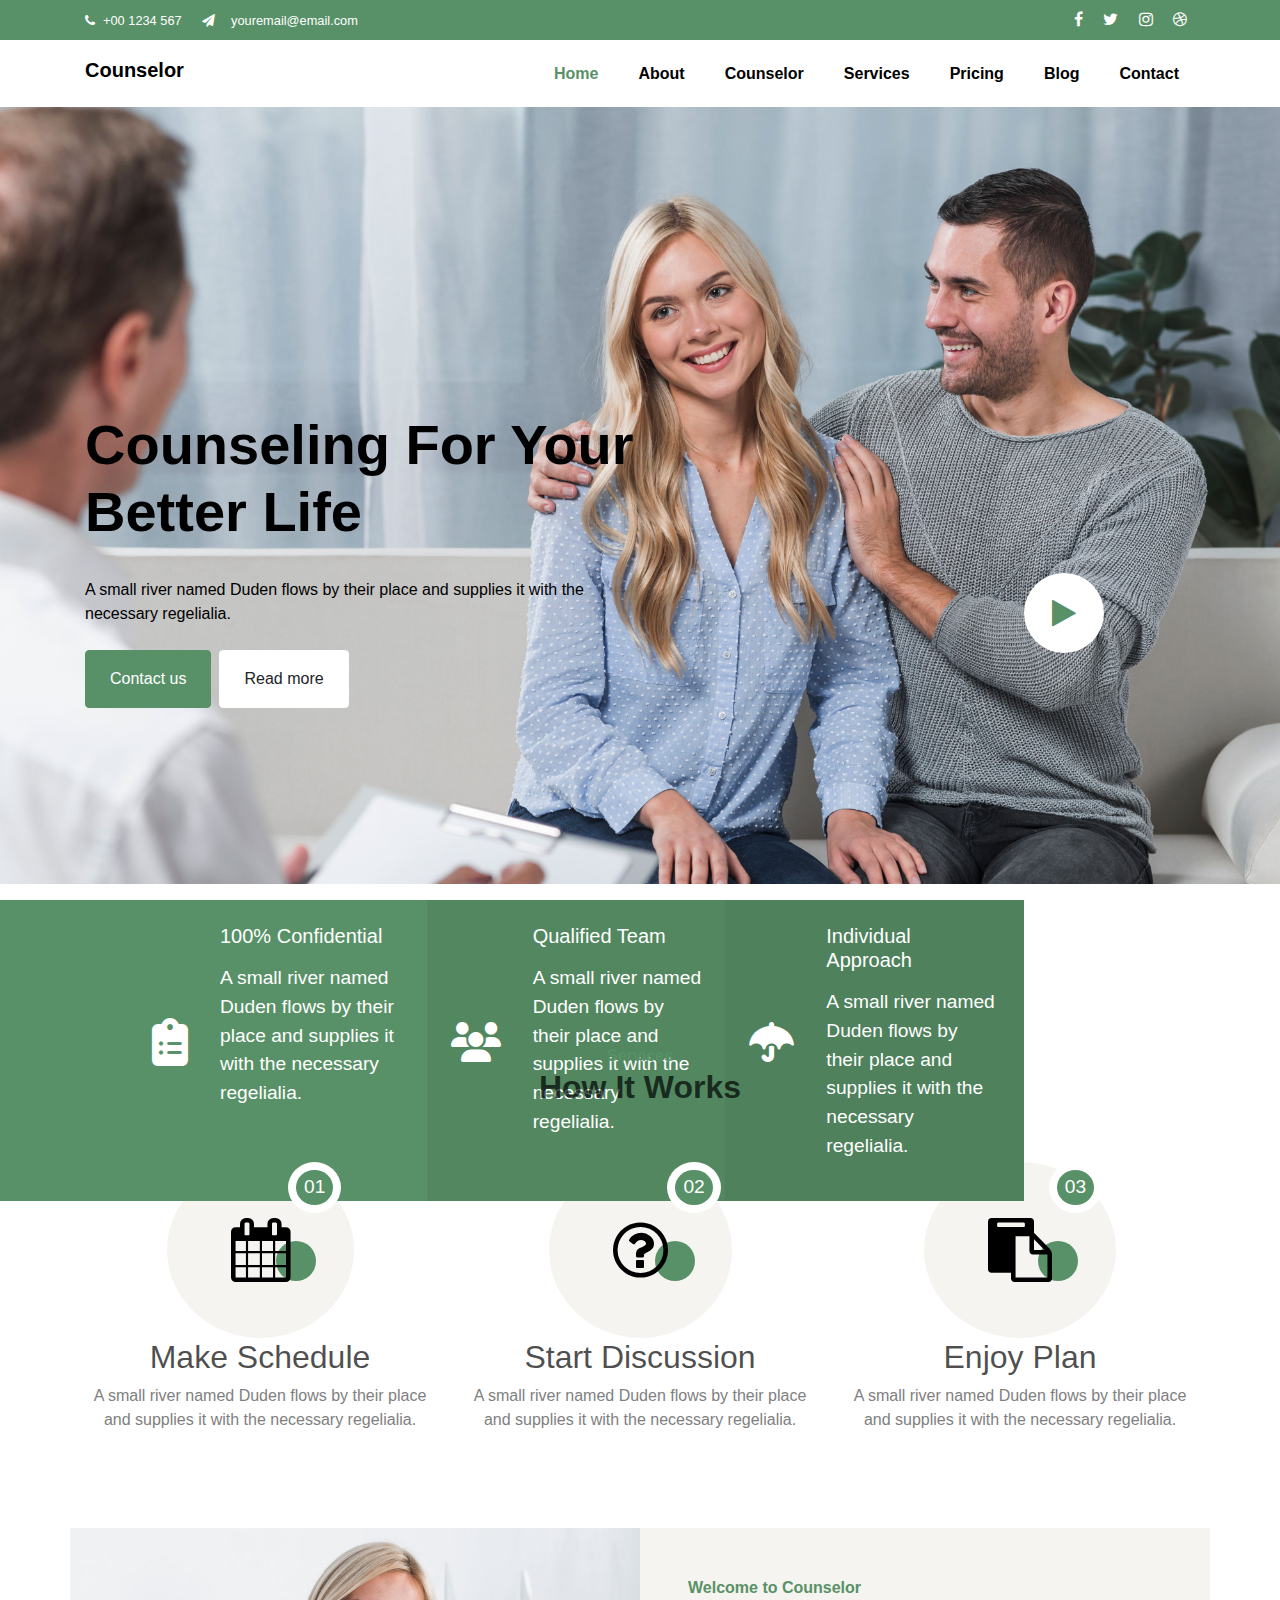
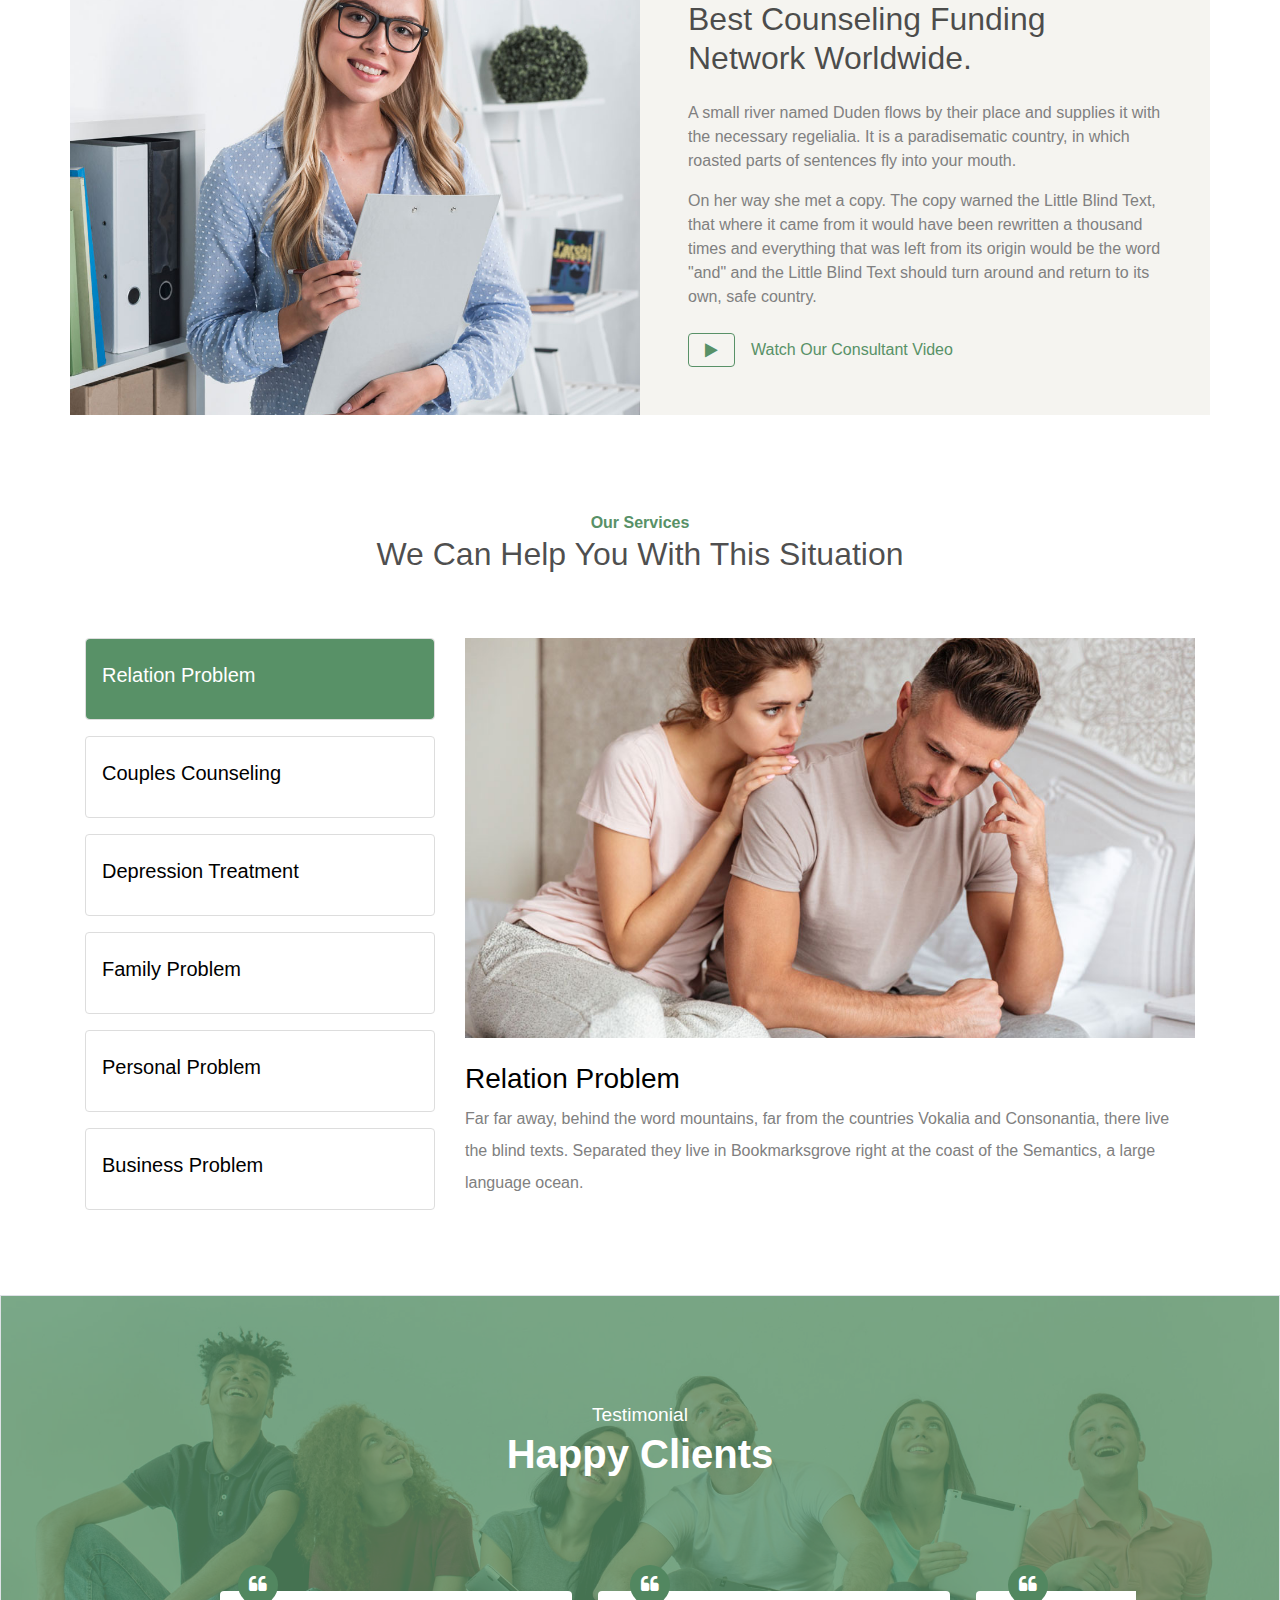
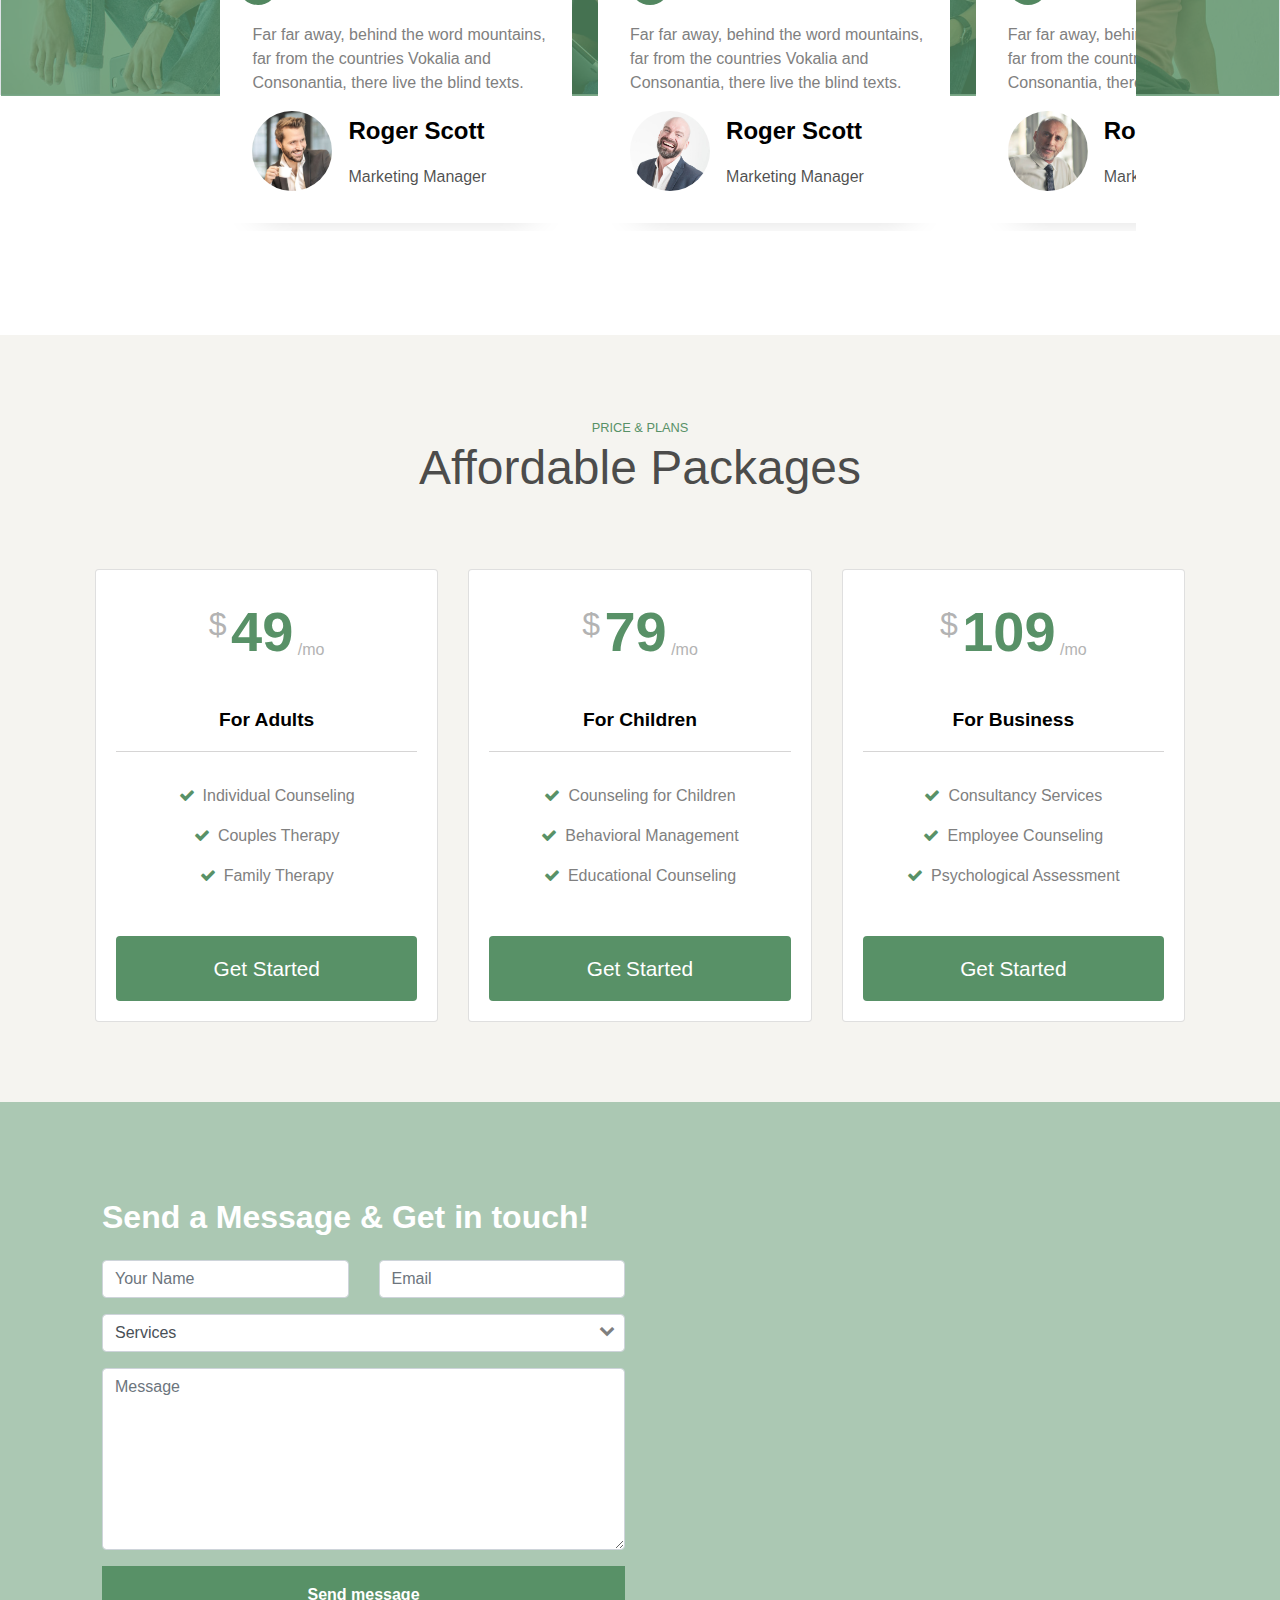
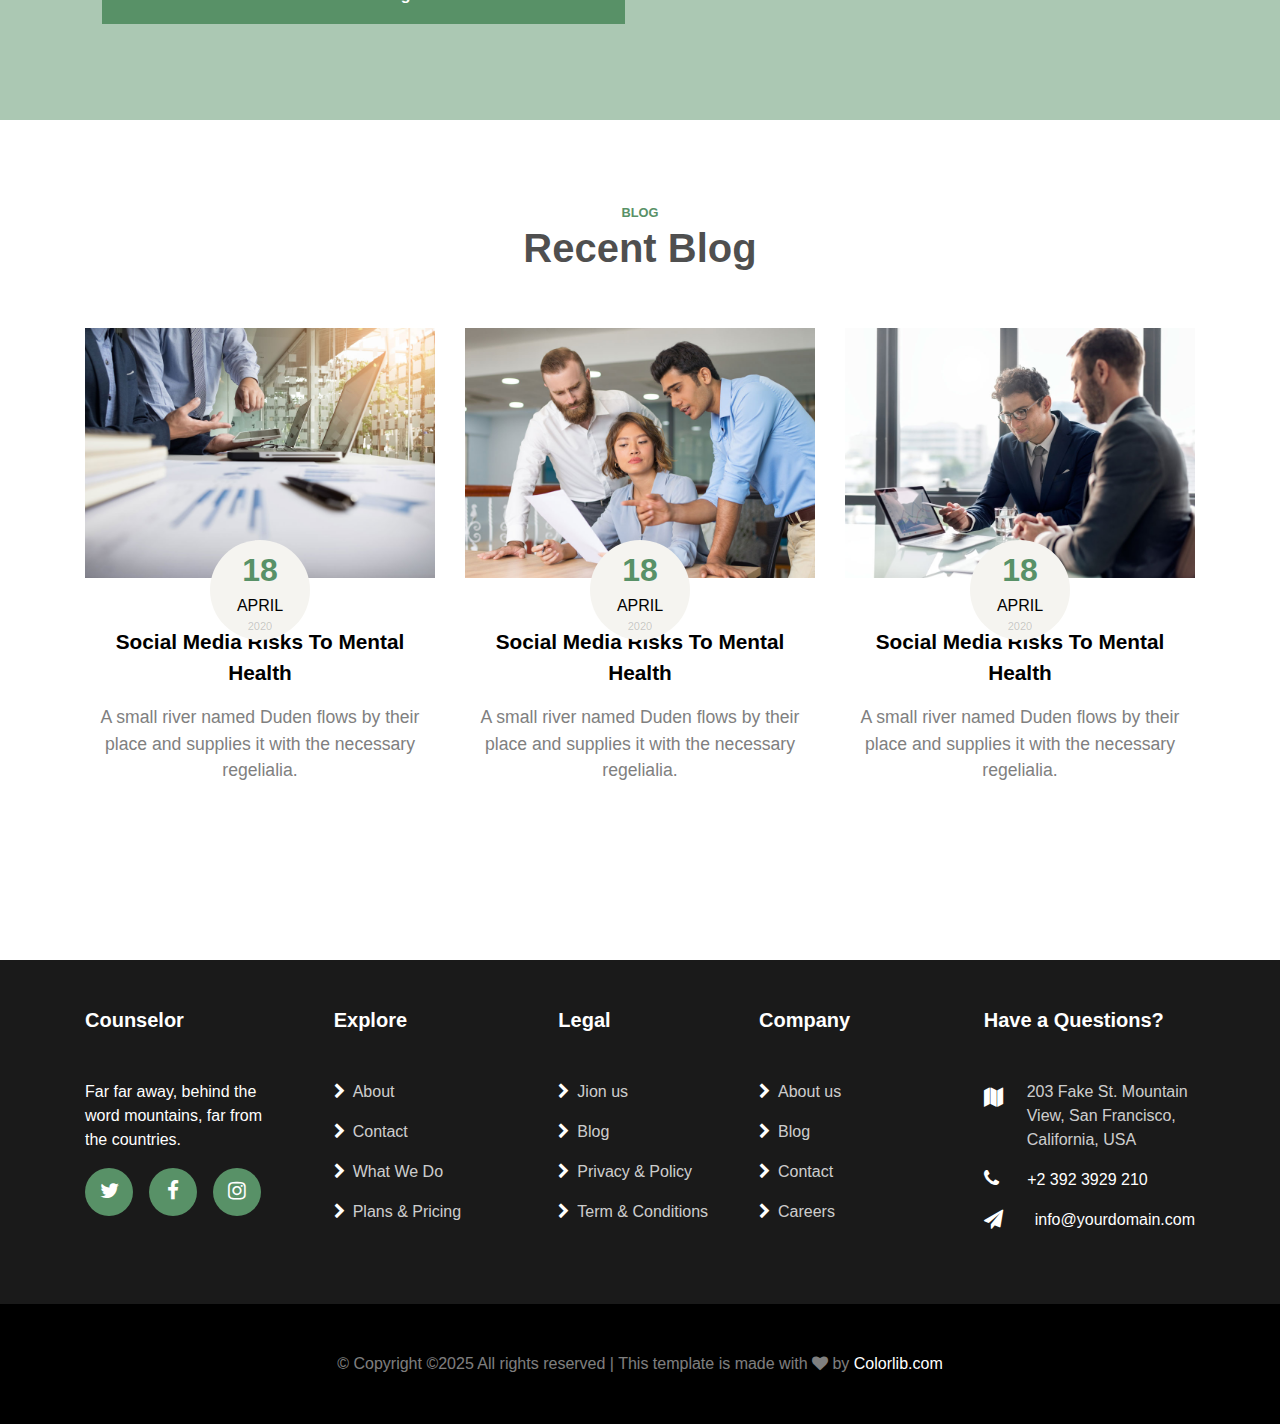
<file: templet.html>
<!DOCTYPE html>
<html lang="en">

<head>
    <title>Counselor - Free Bootstrap 4 Template by Colorlib</title>
    <meta charset="utf-8">
    <meta name="viewport" content="width=device-width, initial-scale=1, shrink-to-fit=no">

    <!-- <link href="https://fonts.googleapis.com/css?family=Roboto:300,400,500,700&display=swap" rel="stylesheet"> -->

    <!-- Bootstrap CSS -->
    <link rel="stylesheet" href="https://cdn.jsdelivr.net/npm/bootstrap@4.6.2/dist/css/bootstrap.min.css">

    <!-- Font Awesome -->
    <link rel="stylesheet" href="https://cdnjs.cloudflare.com/ajax/libs/font-awesome/6.4.0/css/all.min.css">
    <link rel="stylesheet" href="https://stackpath.bootstrapcdn.com/font-awesome/4.7.0/css/font-awesome.min.css">


    <!-- Custom CSS -->
    <link rel="stylesheet" href="style.css">

</head>

<body>
    <!-- Top Bar -->
    <div class="bg-dark text-white py-2 bar ">
        <div class="container d-flex justify-content-between">
            <div>
                <span class="fa fa-phone mr-2" style="font-size: 0.8rem;"></span><a
                    style="font-size: 0.8rem; margin-right: 0.5rem;">+00 1234 567</a>
                <span class="fa fa-paper-plane ml-2 mr-2" style="font-size: 0.8rem;"></span><a
                    style="font-size: 0.8rem; margin-left: 0.5rem;">youremail@email.com</a>
            </div>
            <div>
                <a href="#" class="text-white mx-2" title="Facebook"><i class="fa fa-facebook"></i></a>
                <a href="#" class="text-white mx-2" title="Twitter"><i class="fa fa-twitter"></i></a>
                <a href="#" class="text-white mx-2" title="Instagram"><i class="fa fa-instagram"></i></a>
                <a href="#" class="text-white mx-2" title="Dribbble"><i class="fa fa-dribbble"></i></a>
            </div>
        </div>
    </div>

    <!-- Navbar -->
    <nav class="navbar navbar-expand-lg navbar-dark bg-white sticky-top">
        <div class="container">
            <a class="navbar-brand font-weight-bold h1" href="#">Counselor</a>
            <button class="navbar-toggler" type="button" data-toggle="collapse" data-target="#navbarNav"
                aria-controls="navbarNav" aria-expanded="false" aria-label="Toggle navigation">
                <span class="text-white">Menu</span>
            </button>
            <div class="collapse navbar-collapse" id="navbarNav">
                <ul class="navbar-nav ml-auto d-flex justify-content-center p-2 h6" style="gap: 1.5rem;">
                    <li class="nav-item active font-weight-bold"><a class="nav-link active" href="#">Home</a></li>
                    <li class="nav-item font-weight-bold"><a class="nav-link" href="#">About</a></li>
                    <li class="nav-item font-weight-bold"><a class="nav-link" href="#">Counselor</a></li>
                    <li class="nav-item font-weight-bold"><a class="nav-link" href="#">Services</a></li>
                    <li class="nav-item font-weight-bold"><a class="nav-link" href="#">Pricing</a></li>
                    <li class="nav-item font-weight-bold"><a class="nav-link" href="#">Blog</a></li>
                    <li class="nav-item font-weight-bold"><a class="nav-link" href="#">Contact</a></li>
                </ul>
            </div>
        </div>
    </nav>

    <!-- Header Section -->
    <header class="position-relative mb-4" style="background-image: url(assest/header_bg.jpg);">
        <div class="container">
            <div class="row no-gutters slider-text align-items-center">
                <div class="col-md-6 ftco-animate d-flex align-items-end mt-5">
                    <div class="text w-100 mt-5">
                        <h1 class="mb-4 font-weight-bold mt-5  pb-2 pr-0 pl-8" style="font-size: 3.5rem;">Counseling For
                            Your Better Life</h1>
                        <p class="mb-4">A small river named Duden flows by their place and supplies it with the
                            necessary regelialia.</p>
                        <p class="d-flex" style="gap: 0.5rem;">
                            <a href="#" class="btn btn-primary py-3 px-4"
                                style="background-color: #589167; border-color: #589167;">Contact us</a>
                            <a href="#" class="btn btn-white py-3 px-4"
                                style="background-color: #ffffff; border-color: #ffffff;">Read more</a>
                        </p>
                    </div>
                </div>
                <a href="https://vimeo.com/45830194"
                    class="img-video popup-vimeo d-flex align-items-center justify-content-center position-absolute animated_play"
                    style="top: 60%; left: 80%; background-color: white; padding: 1rem; border-radius: 50%; width: 5rem; height: 5rem; text-decoration: none;">
                    <span class="fa fa-play  d-flex align-items-center justify-content-center text-center"
                        style="font-size: 1.9rem; color: #589167;"></span>
                </a>

            </div>
        </div>
    </header>

    <!-- Intro section -->
    <section class="ftco-intro d-flex justify-content-between flex-wrap"
        style="background-color:#589167; width: 70%; position: absolute; top: 100%; left: 10%;">
        <div class="row no-gutters">


            <!-- First Intro Item -->
            <div class="col-12 col-md-4 d-flex justify-content-center mb-3 mb-md-0 ftco position-relative"
                style="z-index: 1;">
                <div class="part position-absolute"
                    style="background-color: #589167; z-index: 2;  right: 100%;width: 100%; height: 100%;"></div>
                <div class="intro color-1 d-lg-flex w-100 p-4 aside-stretch"
                    style="background-color: #589167; gap: 2rem;">
                    <div class="icon d-flex align-items-center justify-content-center mb-3">
                        <span class="fas fa-clipboard-list" style="font-size: 3rem; color: #fff;"></span>
                    </div>
                    <div class="text" style="font-size: 1.2rem; color: #fff; font-weight: 540;">
                        <h2 class="h5 mb-3 text-back">100% Confidential</h2>
                        <p class="text-black">A small river named Duden flows by their place and supplies it with the
                            necessary regelialia.</p>
                    </div>
                </div>
            </div>




            <!-- Second Intro Item -->
            <div class="col-12 col-md-4 d-flex justify-content-center mb-3 mb-md-0">
                <div class="intro color-1 d-lg-flex w-100 p-4" style="background-color: #528760; gap: 2rem;">
                    <div class="icon d-flex align-items-center justify-content-center mb-3">
                        <span class="fas fa-users" style="font-size: 2.5rem; color: #fff;"></span>
                    </div>
                    <div class="text" style="font-size: 1.2rem; color: #fff; font-weight: 540;">
                        <h2 class="h5 mb-3 text-black">Qualified Team</h2>
                        <p class="text-black">A small river named Duden flows by their place and supplies it with the
                            necessary regelialia.</p>
                    </div>
                </div>
            </div>

            <!-- Third Intro Item -->
            <div class="col-12 col-md-4 d-flex justify-content-center mb-3 mb-md-0">
                <div class="intro color-1 d-lg-flex w-100 p-4" style="background-color: #4e815c; gap: 2rem;">
                    <div class="icon d-flex align-items-center justify-content-center mb-3">
                        <span class="fas fa-umbrella" style="font-size: 2.5rem; color: #fff;"></span>
                    </div>
                    <div class="text" style="font-size: 1.2rem; color: #fff; font-weight: 540;">
                        <h2 class="h5 mb-3 text-back">Individual Approach</h2>
                        <p class="text-black">A small river named Duden flows by their place and supplies it with the
                            necessary regelialia.</p>
                    </div>
                </div>
            </div>

        </div>
    </section>

    <!-- Services section -->
    <section class="ftco-section" style="margin-top: 5rem;">
        <div class="container" style="margin-top: 10rem;">
            <div class="row justify-content-center pb-5">
                <div class="col-md-7 heading-section text-center ftco-animate">
                    <span class="subheading" style="color: #589167; font-weight: 600;">Services</span>
                    <h2 style="color: #000000b3; font-weight: bold;">How It Works</h2>
                </div>
            </div>
            <div class="row">
                <div class="services-1 col-12 col-md-4 d-flex align-items-stretch ftco-animate fadeInUp ftco-animated"
                    style="transition: all 0.3s ease;">
                    <div class="services-2 text-center d-lg-flex flex-column align-items-center gap-1rem">
                        <div class="icon-wrap position-relative">
                            <div class="number d-flex align-items-center justify-content-center position-absolute"
                                style="top: 0%; left: 65%; z-index: 1; background-color:#ffffff; border-radius: 50%; padding: 0.5rem;">
                                <span class="circle"
                                    style="font-size: 1.2rem; background-color:#589167; color: #ffffff; border-radius: 50%; padding: 0.2rem 0.5rem;">01</span>
                            </div>
                            <div class="icon d-flex align-items-center justify-content-center position-relative"
                                style="background-color: #f5f4f0; padding:3.5rem 4rem; border-radius: 100%; z-index: -1; transition: all 0.3s ease;">
                                <span class="clander"><i class="fa fa-calendar-days"
                                        style="color: #000000; font-size: 4rem; z-index: 3;"></i></span>
                            </div>
                        </div>
                        <div class="text">
                            <h2 style="color:#000000b3;">Make Schedule</h2>
                            <p>A small river named Duden flows by their place and supplies it with the necessary
                                regelialia.</p>
                        </div>
                    </div>
                </div>
                <div class="services-1 col-12 col-md-4 d-flex align-items-stretch ftco-animate fadeInUp ftco-animated"
                    style="transition: all 0.3s ease;">
                    <div class="services-2 text-center d-lg-flex flex-column align-items-center gap-1rem">
                        <div class="icon-wrap position-relative">
                            <div class="number d-flex align-items-center justify-content-center position-absolute"
                                style="top: 0%; left: 65%; z-index: 1; background-color:#ffffff; border-radius: 50%; padding: 0.5rem;">
                                <span class="circle"
                                    style="font-size: 1.2rem; background-color:#589167; color: #ffffff; border-radius: 60%; padding: 0.2rem 0.5rem;">02</span>
                            </div>
                            <div class="icon d-flex align-items-center justify-content-center position-relative"
                                style="background-color: #f5f4f0; padding: 3.5rem 4rem; border-radius: 100%; z-index: -1; transition: all 0.3s ease;">
                                <span class="clander"><i class="fa fa-question-circle-o"
                                        style="color: #000000; font-size: 4rem; z-index: 3;"></i></span>
                            </div>
                        </div>
                        <div class="text">
                            <h2 style="color:#000000b3;">Start Discussion</h2>
                            <p>A small river named Duden flows by their place and supplies it with the necessary
                                regelialia.</p>
                        </div>
                    </div>
                </div>
                <div class="services-1 col-12 col-md-4 d-flex align-items-stretch ftco-animate fadeInUp ftco-animated"
                    style="transition: all 0.3s ease;">
                    <div class="services-2 text-center d-lg-flex flex-column align-items-center gap-1rem">
                        <div class="icon-wrap position-relative">
                            <div class="number d-flex align-items-center justify-content-center position-absolute"
                                style="top: 0%; left: 65%; z-index: 1; background-color:#ffffff; border-radius: 50%; padding: 0.5rem;">
                                <span class="circle"
                                    style="font-size: 1.2rem; background-color:#589167; color: #ffffff; border-radius: 50%; padding: 0.2rem 0.5rem;">03</span>
                            </div>
                            <div class="icon d-flex align-items-center justify-content-center position-relative"
                                style="background-color: #f5f4f0; padding:3.5rem 4rem; border-radius: 100%; z-index: -1; transition: all 0.3s ease;">
                                <span class="clander"><i class="fa fa-clipboard"
                                        style="color: #000000; font-size: 4rem; z-index: 3;"></i></span>
                            </div>
                        </div>
                        <div class="text">
                            <h2 style="color:#000000b3;">Enjoy Plan</h2>
                            <p>A small river named Duden flows by their place and supplies it with the necessary
                                regelialia.</p>
                        </div>
                    </div>
                </div>
            </div>
        </div>
    </section>

    <!-- About section -->
    <section class="ftco-section ftco-no-pb ftco-no-pt" style="margin-top: 5rem;">
        <div class="container">
            <div class="row">
                <div class="col-12 col-md-6 img img-3 d-flex justify-content-center align-items-center"
                    style="background-image: url(assest/about-1.jpg); background-size: cover; background-repeat: no-repeat;">
                </div>
                <div class="col-12 col-md-6 wrap-about px-md-5 ftco-animate py-5 bg-light"
                    style="background-color: #f5f4f0 !important;">
                    <div class="about-section">
                        <span class="title" style="color: #589167; font-weight: 600;">Welcome to Counselor</span>
                        <h2 class="mb-4" style="color: #000000b3;">Best Counseling Funding Network Worldwide.</h2>

                        <p>A small river named Duden flows by their place and supplies it with the necessary regelialia.
                            It is a paradisematic country, in which roasted parts of sentences fly into your mouth.</p>
                        <p>On her way she met a copy. The copy warned the Little Blind Text, that where it came from it
                            would have been rewritten a thousand times and everything that was left from its origin
                            would be the word "and" and the Little Blind Text should turn around and return to its own,
                            safe country.</p>

                        <a href="https://vimeo.com/45830194"
                            class="play-video popup-vimeo d-flex align-items-center mt-4"
                            style="text-decoration: none; color: #589167; gap: 1rem;">
                            <div class="icon d-flex align-items-center justify-content-center"><span
                                    class="fa fa-play rounded animated_play"
                                    style="border: #589167 solid 1px; padding:0.5rem  1rem;"></span></div>
                            <span class="watch">Watch Our Consultant Video</span>
                        </a>
                    </div>

                </div>
            </div>
        </div>
    </section>

    <!-- our service -->
    <section class="ftco-section " style="margin-top: 6rem;">
        <div class="container">
            <div class="row justify-content-center mb-5">
                <div class="col-md-8 text-center heading-section ftco-animate">
                    <span class="subheading" style="color: #589167; font-weight: 600;">Our Services</span>
                    <h2 class="mb-3" style="color: #000000b3;">We Can Help You With This Situation</h2>
                </div>
            </div>
            <div class="row tabulation mt-4 ftco-animate">
                <div class="col-md-4">
                    <ul class="nav nav-pills nav-fill d-md-flex d-block flex-column" style="gap: 1rem;">
                        <li class="nav-item text-left rounded" style="border: 1px solid #ddd;">
                            <a class="nav-link py-4 active " data-toggle="tab" href="#services-1"
                                style="color: #000000;">
                                <h5>Relation Problem</h5>
                            </a>
                        </li>
                        <li class="nav-item text-left rounded" style="border: 1px solid #ddd;">
                            <a class="nav-link py-4 " data-toggle="tab" href="#services-2" style="color: #000000;">
                                <h5>Couples Counseling</h5>
                            </a>
                        </li>
                        <li class="nav-item text-left rounded" style="border: 1px solid #ddd;">
                            <a class="nav-link py-4 " data-toggle="tab" href="#services-3" style="color: #000000;">
                                <h5>Depression Treatment</h5>
                            </a>
                        </li>
                        <li class="nav-item text-left rounded" style="border: 1px solid #ddd;">
                            <a class="nav-link py-4 " data-toggle="tab" href="#services-4" style="color: #000000;">
                                <h5>Family Problem</h5>
                            </a>
                        </li>
                        <li class="nav-item text-left rounded" style="border: 1px solid #ddd;">
                            <a class="nav-link py-4 " data-toggle="tab" href="#services-5" style="color: #000000;">
                                <h5>Personal Problem</h5>
                            </a>
                        </li>
                        <li class="nav-item text-left rounded" style="border: 1px solid #ddd;">
                            <a class="nav-link py-4 " data-toggle="tab" href="#services-6" style="color: #000000;">
                                <h5>Business Problem</h5>
                            </a>
                        </li>
                    </ul>
                </div>
                <div class="col-md-8">
                    <div class="tab-content">
                        <div class="tab-pane container p-0 active" id="services-1">
                            <div class="img  mb-4"
                                style="background-image: url(assest/services-1.jpg); background-size: cover;background-position: center; width: 100%; height: 400px; background-size: cover; background-position: center;">
                            </div>
                            <h3><a style="color: #000000 !important;" href="#">Relation Problem</a></h3>
                            <p style="line-height: 2rem; font-weight:500;">Far far away, behind the word mountains, far
                                from the countries Vokalia and Consonantia,
                                there live the blind texts. Separated they live in Bookmarksgrove right at the coast of
                                the Semantics, a large language ocean.</p>
                        </div>
                        <div class="tab-pane container p-0  fade" id="services-2">
                            <div class="img  mb-4" style="background-image: url(assest/services-2.jpg); background-size: cover;background-position: center; width: 100%; height: 400px; background-size: cover;
                            background-position: center;"></div>
                            <h3><a style="color: #000000 !important;" href="#">Couples Counseling</a></h3>
                            <p style="line-height: 2rem; font-weight:500;">Far far away, behind the word mountains, far
                                from the countries Vokalia and Consonantia,
                                there live the blind texts. Separated they live in Bookmarksgrove right at the coast of
                                the Semantics, a large language ocean.</p>
                        </div>
                        <div class="tab-pane container p-0 fade" id="services-3">
                            <div class="img mb-4"
                                style="background-image: url(assest/services-3.jpg); background-size: cover;background-position: center; width: 100%; height: 400px; background-size: cover; background-position: center; ">
                            </div>
                            <h3><a style="color: #000000 !important;" href="#">Depression Treatment</a></h3>
                            <p style="line-height: 2rem; font-weight:500;">Far far away, behind the word mountains, far
                                from the countries Vokalia and Consonantia,
                                there live the blind texts. Separated they live in Bookmarksgrove right at the coast of
                                the Semantics, a large language ocean.</p>
                        </div>
                        <div class="tab-pane container p-0 fade" id="services-4">
                            <div class="img  mb-4"
                                style="background-image: url(assest/services-4.jpg); background-size: cover;background-position: center; width: 100%; height: 400px; background-size: cover; background-position: center; ">
                            </div>
                            <h3><a style="color: #000000 !important;" href="#">Family Problem</a></h3>
                            <p style="line-height: 2rem; font-weight:500;">Far far away, behind the word mountains, far
                                from the countries Vokalia and Consonantia,
                                there live the blind texts. Separated they live in Bookmarksgrove right at the coast of
                                the Semantics, a large language ocean.</p>
                        </div>
                        <div class="tab-pane container p-0  fade" id="services-5">
                            <div class="img  mb-4"
                                style="background-image: url(assest/services-5.jpg); background-size: cover;background-position: center; width: 100%; height: 400px; background-size: cover; background-position: center;">
                            </div>
                            <h3><a style="color: #000000 !important;" href="#">Personal Problem</a></h3>
                            <p style="line-height: 2rem; font-weight:500;">Far far away, behind the word mountains, far
                                from the countries Vokalia and Consonantia,
                                there live the blind texts. Separated they live in Bookmarksgrove right at the coast of
                                the Semantics, a large language ocean.</p>
                        </div>
                        <div class="tab-pane container p-0  fade" id="services-6">
                            <div class="img"
                                style="background-image: url(assest/services-6.jpg); background-size: cover;background-position: center; width: 100%; height: 400px; background-size: cover; background-position: center;">
                            </div>
                            <h3><a style="color: #000000 !important;" href="#">Business Problem</a></h3>
                            <p style="line-height: 2rem; font-weight:500;">Far far away, behind the word mountains, far
                                from the countries Vokalia and Consonantia,
                                there live the blind texts. Separated they live in Bookmarksgrove right at the coast of
                                the Semantics, a large language ocean.</p>
                        </div>
                    </div>
                </div>
            </div>
        </div>
    </section>

    <!-- client -->
    <section class="ftco-section testimony-section" style="margin-bottom: 15rem; margin-top: 5rem;">
        <div class="img img-bg border position-relative z-index: 1;"
            style="background-image: url(assest/bg_4.jpg); background-size: cover;background-position: center; width: 100%; height: 400px; background-size: cover; background-position: center;">
            <div class="overlay position-absolute"
                style="background-color: #589167c9; background-size: cover;background-position: center; width: 100%; height: 400px; background-size: cover; background-position: center;  z-index: 2;">
            </div>
            <div class="container position-absolute"
                style="top: 50%; left: 50%; transform: translate(-50%, -50%); z-index: 3;">
                <div class="row justify-content-center mb-5">
                    <div class="col-md-7 text-center " style="color: #fff; margin-bottom: 3rem;">
                        <span class="subheading" style="font-size: 1.2rem;">Testimonial</span>
                        <h2 class="mb-3 font-weight-bold" style="font-size: 2.5rem;">Happy Clients</h2>
                    </div>
                </div>
            </div>
            <div class="row ftco-animate ">
                <div class="col-md-12 position-absolute" style="z-index: 4; top: 60%; width: 75%; left: 15%;">
                    <div class="testimonial-slider d-flex mt-5">

                        <div class="testimony rounded" style=" width:22rem;background-color: #ffffff; padding: 2rem 2rem; margin: 0.5rem 0.8rem; 
            box-shadow: 0px 30px 33px -41px rgba(0, 0, 0, 0.24);">
                            <div class="icon position-absolute" style="top: 10%; left: 45px; z-index: 10;">
                                <span class="fa fa-quote-left rounded-circle" style="background-color: #528760; color: #ffffff; padding: 1rem; 
                     display: flex; align-items: center; justify-content: center; 
                     width: 40px; height: 40px; font-size: 1.2rem;">
                                </span>
                            </div>
                            <div class="text">
                                <p>Far far away, behind the word mountains,<br> far from the countries
                                    Vokalia and<br> Consonantia, there live the blind texts.</p>
                                <div class="d-flex align-items-center">
                                    <div class="user-img rounded-circle" style="background-image: url(assest/person_1.jpg); width: 80px; height: 80px;
                        background-size: cover; background-position: center;">
                                    </div>
                                    <div class="pl-3">
                                        <p class="name" style="color: #000000; font-weight: 600; font-size: 1.5rem;">
                                            Roger Scott
                                        </p>
                                        <span class="position" style="color: #000000b3;">Marketing Manager</span>
                                    </div>
                                </div>
                            </div>
                        </div>
                        <div class="testimony rounded" style=" width:22rem;background-color: #ffffff; padding: 2rem 2rem; margin: 0.5rem 0.8rem; 
            box-shadow: 0px 30px 33px -41px rgba(0, 0, 0, 0.24);">
                            <div class="icon position-absolute" style="top: 10%; z-index: 10;">
                                <span class="fa fa-quote-left rounded-circle"
                                    style="background-color: #528760; color: #ffffff; padding: 1rem; display: flex; align-items: center; justify-content: center; width: 40px; height: 40px; font-size: 1.2rem;">
                                </span>
                            </div>
                            <div class="text">
                                <p>Far far away, behind the word mountains,<br> far from the countries
                                    Vokalia and<br> Consonantia, there live the blind texts.</p>
                                <div class="d-flex align-items-center">
                                    <div class="user-img rounded-circle" style="background-image: url(assest/person_2.jpg); width: 80px; height: 80px;
                        background-size: cover; background-position: center;">
                                    </div>
                                    <div class="pl-3">
                                        <p class="name" style="color: #000000; font-weight: 600; font-size: 1.5rem;">
                                            Roger Scott
                                        </p>
                                        <span class="position" style="color: #000000b3;">Marketing Manager</span>
                                    </div>
                                </div>
                            </div>
                        </div>
                        <div class="testimony rounded" style=" width:22rem;background-color: #ffffff; padding: 2rem 2rem; margin: 0.5rem 0.8rem; 
            box-shadow: 0px 30px 33px -41px rgba(0, 0, 0, 0.24);">
                            <div class="icon position-absolute" style="top: 10%; z-index: 10;">
                                <span class="fa fa-quote-left rounded-circle"
                                    style="background-color: #528760; color: #ffffff; padding: 1rem; display: flex; align-items: center; justify-content: center; width: 40px; height: 40px; font-size: 1.2rem;">
                                </span>
                            </div>
                            <div class="text">
                                <p>Far far away, behind the word mountains,<br> far from the countries
                                    Vokalia and<br> Consonantia, there live the blind texts.</p>
                                <div class="d-flex align-items-center">
                                    <div class="user-img rounded-circle" style="background-image: url(assest/person_3.jpg); width: 80px; height: 80px;
                        background-size: cover; background-position: center;">
                                    </div>
                                    <div class="pl-3">
                                        <p class="name" style="color: #000000; font-weight: 600; font-size: 1.5rem;">
                                            Roger Scott
                                        </p>
                                        <span class="position" style="color: #000000b3;">Marketing Manager</span>
                                    </div>
                                </div>
                            </div>
                        </div>
                    </div>

                </div>
            </div>
        </div>


        </div>
    </section>


    <!-- Packages -->
    <section class="ftco-section bg-light" style="background-color:rgb(245, 244, 240) !important;  padding: 5rem;">
        <div class="container">
            <div class="row justify-content-center pb-5 mb-3">
                <div class="col-md-7 heading-section text-center ftco-animate">
                    <span class="subheading"
                        style="text-transform: uppercase; color: #589167; font-weight: 500; font-size: 0.8rem;">Price
                        &amp; Plans</span>
                    <h2 style="color:#000000b3; font-size: 3rem;">Affordable Packages</h2>
                </div>
            </div>
            <div class="row row-cols-1 row-cols-md-3 g-4">
                <div class="col">
                    <div class="card h-100">
                        <div class="card-body text-center">
                            <span class="price"><sup style="font-size: 2rem; color: rgb(179, 179, 179); ">$</sup> <span
                                    class="number" style="font-size: 3.5rem; font-weight: 650; color:#589167;">49</span>
                                <sub style="font-size: 1rem; color: rgb(179, 179, 179);">/mo</sub></span>
                            <span class="excerpt d-block"
                                style="margin: 1rem 0 2rem  0; padding: 1rem; color: #000000; font-weight: 700; font-size: 1.2rem; border-bottom: rgb(214, 213, 213) 1px solid;">For
                                Adults</span>
                            <div class="pricing-text mb-5">
                                <p><span class="fa fa-check mr-2" style="color: #589167;"></span>Individual Counseling
                                </p>
                                <p><span class="fa fa-check mr-2" style="color: #589167;"></span>Couples Therapy</p>
                                <p><span class="fa fa-check mr-2" style="color: #589167;"></span>Family Therapy</p>
                            </div>
                            <a href="#" class="btn btn d-block  py-3"
                                style="background-color: #589167; font-size: 1.3rem; font-weight: 500; color: white;">Get
                                Started</a>
                        </div>
                    </div>
                </div>
                <div class="col">
                    <div class="card h-100">
                        <div class="card-body text-center">
                            <span class="price"><sup style="font-size: 2rem; color: rgb(179, 179, 179); ">$</sup> <span
                                    class="number" style="font-size: 3.5rem; font-weight: 650; color:#589167;">79</span>
                                <sub style="font-size: 1rem; color: rgb(179, 179, 179);">/mo</sub></span>
                            <span class="excerpt d-block"
                                style="margin: 1rem 0 2rem  0; padding: 1rem; color: #000000; font-weight: 700; font-size: 1.2rem; border-bottom: rgb(214, 213, 213) 1px solid;">For
                                Children</span>
                            <div class="pricing-text mb-5">
                                <p><span class="fa fa-check mr-2" style="color: #589167;"></span>Counseling for Children
                                </p>
                                <p><span class="fa fa-check mr-2" style="color: #589167;"></span>Behavioral Management
                                </p>
                                <p><span class="fa fa-check mr-2" style="color: #589167;"></span>Educational Counseling
                                </p>
                            </div>
                            <a href="#" class="btn btn d-block  py-3"
                                style="background-color: #589167; font-size: 1.3rem; font-weight: 500; color: white;">Get
                                Started</a>
                        </div>
                    </div>
                </div>
                <div class="col">
                    <div class="card h-100">
                        <div class="card-body text-center">
                            <span class="price"><sup style="font-size: 2rem; color: rgb(179, 179, 179); ">$</sup> <span
                                    class="number"
                                    style="font-size: 3.5rem; font-weight: 650; color:#589167;">109</span>
                                <sub style="font-size: 1rem; color: rgb(179, 179, 179);">/mo</sub></span>
                            <span class="excerpt d-block"
                                style="margin: 1rem 0 2rem  0; padding: 1rem; color: #000000; font-weight: 700; font-size: 1.2rem; border-bottom: rgb(214, 213, 213) 1px solid;">For
                                Business</span>
                            <div class="pricing-text mb-5">
                                <p><span class="fa fa-check mr-2" style="color: #589167;"></span>Consultancy Services
                                </p>
                                <p><span class="fa fa-check mr-2" style="color: #589167;"></span>Employee Counseling</p>
                                <p><span class="fa fa-check mr-2" style="color: #589167;"></span>Psychological
                                    Assessment</p>
                            </div>
                            <a href="#" class="btn btn d-block  py-3"
                                style="background-color: #589167; font-size: 1.3rem; font-weight: 500; color: white;">Get
                                Started</a>
                        </div>
                    </div>
                </div>
            </div>
    </section>

    <!-- contact us -->
    <section class="ftco-appointment ftco-section img position-relative"
        style="background-image: url(assest/bg_2.jpg); z-index: 1; margin-bottom: 5rem; background-size: cover ; background-repeat: no-repeat; background-attachment: fixed;">
        <div class="overlay position-absolute"
            style="background-color: rgb(88, 145, 103); opacity: 0.5; width: 100%; height: 100%;  z-index: 2;">
        </div>
        <div class="container position-relative" style="z-index: 3; padding: 6rem 2rem 5rem 2rem">
            <div class="row text-white">
                <div class="col-md-6 half ftco-animate">
                    <h2 class="mb-4" style="font-weight: 700;">Send a Message &amp; Get in touch!</h2>
                    <form action="#" class="appointment">
                        <div class="row d-flex justify-content-between">
                            <div class="col-md-6">
                                <div class="form-group">
                                    <input type="text" class="form-control" placeholder="Your Name">
                                </div>
                            </div>
                            <div class="col-md-6">
                                <div class="form-group">
                                    <input type="text" class="form-control" placeholder="Email">
                                </div>
                            </div>
                            <div class="col-md-12">
                                <div class="form-group">
                                    <div class="form-field">
                                        <div class="select-wrap position-relative">
                                            <div class="icon position-absolute "
                                                style="top: 14%; left: 95%; color: rgba(0, 0, 0, 0.5);"><span
                                                    class="fa fa-chevron-down"></span></div>
                                            <select name="" id="" class="form-control" title="Select a service"
                                                style="appearance: none;">
                                                <option value="">Services</option>
                                                <option value="">Relation Problem</option>
                                                <option value="">Couple Counseling</option>
                                                <option value="">Depression Treatment</option>
                                                <option value="">Family Problem</option>
                                                <option value="">Personal Problem</option>
                                                <option value="">Business Problem</option>
                                            </select>
                                        </div>
                                    </div>
                                </div>
                            </div>
                            <div class="col-md-12">
                                <div class="form-group">
                                    <textarea name="" id="" cols="30" rows="7" class="form-control"
                                        placeholder="Message"></textarea>
                                </div>
                            </div>
                            <div class="col-md-12">
                                <div class="form-group  d-flex align-items-center justify-content-center"
                                    style="background-color: #589167;">
                                    <input type="submit" value="Send message" class="btn py-3 px-4 text-white"
                                        style="font-weight: 600;">
                                </div>
                            </div>
                        </div>
                    </form>
                </div>
            </div>
        </div>
    </section>

    <!-- Blog -->
    <section class="ftco-section" style="margin-bottom: 10rem;">
        <div class="container">
            <div class="row justify-content-center mb-5">
                <div class="col-md-7 heading-section text-center">
                    <span class="subheading"
                        style="text-transform: uppercase; color: #589167; font-weight: 700; font-size: 0.8rem;">Blog</span>
                    <h2 style="color:#000000b3; font-size: 2.5rem; font-weight: 700;">Recent Blog</h2>
                </div>
            </div>
            <div class="row d-flex">
                <div class="col-md-4 d-flex justify-content-center blog">
                    <div class="blog-entry">
                        <div class="text text-center" style="gap: 1rem;">
                            <a href="#" class="block-20 img text-decoration-none position-relative"
                                title="Social Media Risks To Mental Health" style="background-image: url('assest/image_1.jpg'); overflow: hidden;
                                background-size: cover;
                                background-repeat: no-repeat;
                                background-position: center center;
                                position: relative;
                                display: block;
                                width: 100%;
                                height: 250px;
                                z-index: -1;">
                            </a>
                            <div class="meta text-center d-flex flex-column align-items-center justify-content-center position-absolute rounded-circle"
                                style="width: 100px; left: 50%; transform: translateX(-50%); top: 45%;
                                height: 100px;
                                border-radius: 50%;
                                background: #f5f4f0;">
                                <span class="day" style="font-size: 2rem; font-weight: 700; color: #589167;">18</span>
                                <span class="mos" style="font-size: 16px;
                                    color: #000000;
                                    font-weight: 500;
                                    text-transform: uppercase;">April</span>
                                <span class="yr" style="color: rgba(0, 0, 0, 0.2); font-size: 11px;">2020</span>
                            </div>

                            <a href="#" class="text-decoration-none mb-3 d-flex justify-content-center social"
                                style="color: #000000; font-weight: 600; font-size: 1.3rem; margin-top: 3rem;">Social
                                Media Risks To
                                Mental Health</a>
                            <p style="font-size: 1.1rem;">A small river named Duden flows by their<br> place and
                                supplies it with the necessary<br>
                                regelialia.</p>

                        </div>
                    </div>
                </div>
                <div class="col-md-4 d-flex justify-content-center blog">
                    <div class="blog-entry">
                        <div class="text text-center" style="gap: 1rem;">
                            <a href="#" class="block-20 img text-decoration-none position-relative"
                                title="Social Media Risks To Mental Health" style="background-image: url('assest/image_2.jpg'); overflow: hidden;
                                background-size: cover;
                                background-repeat: no-repeat;
                                background-position: center center;
                                position: relative;
                                display: block;
                                width: 100%;
                                height: 250px;
                                z-index: -1;">
                            </a>
                            <div class="meta text-center d-flex flex-column align-items-center justify-content-center position-absolute rounded-circle"
                                style="width: 100px; left: 50%; transform: translateX(-50%); top: 45%;
                                height: 100px;
                                border-radius: 50%;
                                background: #f5f4f0;">
                                <span class="day" style="font-size: 2rem; font-weight: 700; color: #589167;">18</span>
                                <span class="mos" style="font-size: 16px;
                                    color: #000000;
                                    font-weight: 500;
                                    text-transform: uppercase;">April</span>
                                <span class="yr" style="color: rgba(0, 0, 0, 0.2); font-size: 11px;">2020</span>
                            </div>

                            <a href="#" class="text-decoration-none mb-3 d-flex justify-content-center social"
                                style="color: #000000; font-weight: 600; font-size: 1.3rem; margin-top: 3rem;">Social
                                Media Risks To
                                Mental Health</a>
                            <p style="font-size: 1.1rem;">A small river named Duden flows by their<br> place and
                                supplies it with the necessary<br>
                                regelialia.</p>

                        </div>
                    </div>
                </div>
                <div class="col-md-4 d-flex justify-content-center blog">
                    <div class="blog-entry">
                        <div class="text text-center" style="gap: 1rem;">
                            <a href="#" class="block-20 img text-decoration-none position-relative"
                                title="Social Media Risks To Mental Health" style="background-image: url('assest/image_3.jpg'); overflow: hidden;
                                background-size: cover;
                                background-repeat: no-repeat;
                                background-position: center center;
                                position: relative;
                                display: block;
                                width: 100%;
                                height: 250px;
                                z-index: -1;">
                            </a>
                            <div class="meta text-center d-flex flex-column align-items-center justify-content-center position-absolute rounded-circle"
                                style="width: 100px; left: 50%; transform: translateX(-50%); top: 45%;
                                height: 100px;
                                border-radius: 50%;
                                background: #f5f4f0;">
                                <span class="day" style="font-size: 2rem; font-weight: 700; color: #589167;">18</span>
                                <span class="mos" style="font-size: 16px;
                                    color: #000000;
                                    font-weight: 500;
                                    text-transform: uppercase;">April</span>
                                <span class="yr" style="color: rgba(0, 0, 0, 0.2); font-size: 11px;">2020</span>
                            </div>

                            <a href="#" class="text-decoration-none mb-3 d-flex justify-content-center social"
                                style="color: #000000; font-weight: 600; font-size: 1.3rem; margin-top: 3rem;">Social
                                Media Risks To
                                Mental Health</a>
                            <p style="font-size: 1.1rem;">A small river named Duden flows by their<br> place and
                                supplies it with the necessary<br>
                                regelialia.</p>

                        </div>
                    </div>
                </div>


            </div>
        </div>
    </section>

    <!-- footer -->
    <footer class="ftco-footer d-lg-flex flex-column justify-content-between"
        style="background-color: #1a1a1a; color: #ffffff; padding: 3rem 0rem 0rem 0rem;">
        <div class="container">
            <div class="row mb-5">
                <div class="col-sm-12 col-md">
                    <div class="ftco-footer-widget mb-4">
                        <h5 class="ftco-heading-2 logo font-weight-bold mb-5"><a href="#" class="text-white"
                                style="text-decoration: none;">Counselor</a></h5>
                        <p>Far far away, behind the word mountains, far from the countries.</p>
                        <ul class="ftco-footer-social list-unstyled mt-2 text-decoration-none d-flex"
                            style="gap: 1rem;">
                            <li class="ftco-animate"><a href="#"
                                    class="p-4 rounded-circle d-flex align-items-center justify-content-center"
                                    style="text-decoration: none; font-size: 1.3rem; background-color: #589167; width: 40px; height: 40px;"><span
                                        class="fa fa-twitter text-white"></span></a></li>
                            <li class="ftco-animate"><a href="#"
                                    class="p-4 rounded-circle d-flex align-items-center justify-content-center"
                                    style="text-decoration: none; font-size: 1.3rem; background-color: #589167; width: 40px; height: 40px;"
                                    style="text-decoration: none;"><span class="fa fa-facebook text-white"></span></a>
                            </li>
                            <li class="ftco-animate"><a href="#"
                                    class="p-4 rounded-circle d-flex align-items-center justify-content-center"
                                    style="text-decoration: none; font-size: 1.3rem; background-color: #589167; width: 40px; height: 40px;"
                                    style="text-decoration: none;"><span class="fa fa-instagram text-white"></span></a>
                            </li>
                        </ul>
                    </div>
                </div>
                <div class="col-sm-12 col-md">
                    <div class="ftco-footer-widget mb-4 ml-md-4">
                        <h5 class="ftco-heading-2 font-weight-bold mb-5">Explore</h5>
                        <ul class="list-unstyled d-flex flex-column " style="row-gap: 1rem;">
                            <li><a href="#" style="text-decoration: none;color: rgba(255, 255, 255, 0.8);"><span
                                        class="fa fa-chevron-right mr-2 text-white"></span>About</a></li>
                            <li><a href="#" style="text-decoration: none; color: rgba(255, 255, 255, 0.8);"><span
                                        class="fa fa-chevron-right mr-2 text-white"></span>Contact</a></li>
                            <li><a href="#" style="text-decoration: none; color: rgba(255, 255, 255, 0.8);"><span
                                        class="fa fa-chevron-right mr-2 text-white"></span>What We Do</a></li>
                            <li><a href="#" style="text-decoration: none; color: rgba(255, 255, 255, 0.8);"><span
                                        class="fa fa-chevron-right mr-2 text-white"></span>Plans &amp; Pricing</a></li>
                        </ul>
                    </div>
                </div>
                <div class="col-sm-12 col-md">
                    <div class="ftco-footer-widget mb-4 ml-md-4">
                        <h5 class="ftco-heading-2 font-weight-bold mb-5">Legal</h5>
                        <ul class="list-unstyled d-flex flex-column" style="row-gap: 1rem;">
                            <li><a href="#" style="text-decoration: none;color: rgba(255, 255, 255, 0.8);"><span
                                        class="fa fa-chevron-right mr-2 text-white"></span>Jion us</a></li>
                            <li><a href="#" style="text-decoration: none; color: rgba(255, 255, 255, 0.8);"><span
                                        class="fa fa-chevron-right mr-2 text-white"></span>Blog</a></li>
                            <li><a href="#" style="text-decoration: none; color: rgba(255, 255, 255, 0.8);"><span
                                        class="fa fa-chevron-right mr-2 text-white"></span>Privacy &amp; Policy</a></li>
                            <li><a href="#" style="text-decoration: none; color: rgba(255, 255, 255, 0.8);"><span
                                        class="fa fa-chevron-right mr-2 text-white"></span>Term &amp; Conditions</a></li>
                        </ul>
                    </div>
                </div>
                <div class="col-sm-12 col-md">
                    <div class="ftco-footer-widget mb-4">
                        <h5 class="ftco-heading-2 font-weight-bold mb-5">Company</h5>
                        <ul class="list-unstyled d-flex flex-column " style="row-gap: 1rem;">
                            <li><a href="#" style="text-decoration: none;color: rgba(255, 255, 255, 0.8);"><span
                                        class="fa fa-chevron-right mr-2 text-white"></span>About us</a></li>
                            <li><a href="#" style="text-decoration: none; color: rgba(255, 255, 255, 0.8);"><span
                                        class="fa fa-chevron-right mr-2 text-white"></span>Blog</a></li>
                            <li><a href="#" style="text-decoration: none; color: rgba(255, 255, 255, 0.8);"><span
                                        class="fa fa-chevron-right mr-2 text-white"></span>Contact</a></li>
                            <li><a href="#" style="text-decoration: none; color: rgba(255, 255, 255, 0.8);"><span
                                        class="fa fa-chevron-right mr-2 text-white"></span>Careers</a></li>
                        </ul>
                    </div>
                </div>
                <div class="col-sm-12 col-md">
                    <div class="ftco-footer-widget mb-4">
                        <h5 class="ftco-heading-2 font-weight-bold mb-5">Have a Questions?</h5>
                        <div class="block-23 mb-3">
                            <ul class="list-unstyled d-flex flex-column" style="row-gap: 0.5rem;">
                                <li class="d-flex mb-2">
                                    <span class="icon fa fa-map marker mr-4 mt-2" style="font-size: 1.2rem;"></span>
                                    <span class="text" style="color: rgba(255, 255, 255, 0.8)">203 Fake St. Mountain View, San Francisco, California, USA</span>
                                </li>
                                <li class="d-flex align-items-center mb-2">
                                    <a href="#" class=" text-decoration-none text-white">
                                        <span class="icon fa fa-phone mr-4" style="font-size: 1.2rem;"></span>
                                        <span class="text">+2 392 3929 210</span>
                                    </a>
                                </li>
                                <li class="d-flex align-items-center">
                                    <a href="#" class="d-flex align-items-center text-decoration-none text-white">
                                        <span class="icon fa fa-paper-plane pr-4 mr-2" style="font-size: 1.2rem;"></span>
                                        <span class="text">info@yourdomain.com</span>
                                    </a>
                                </li>
                            </ul>
                        </div>
                    </div>
                </div>
            </div>
        </div>
        <div class="container-fluid px-0 py-5 w-100 m-0"
            style="background-color: #000000; padding: 3rem 1rem 1rem 1rem;">
            <div class="container">
                <div class="row">
                    <div class="col-md-12 text-center">
                        <p class="mb-0" style="color: rgba(255, 255, 255, .5);">&copy; Copyright ©2025 All rights
                            reserved | This
                            template is made with <i class="fa fa-heart color-danger" aria-hidden="true"></i> by <a
                                class="colorlib text-decoration-none text-white">Colorlib.com</a></p>
                    </div>
                </div>
            </div>
        </div>
    </footer>























    <!-- Bootstrap JS -->
    <script src="https://cdn.jsdelivr.net/npm/jquery@3.6.0/dist/jquery.min.js"></script>
    <script src="https://cdn.jsdelivr.net/npm/bootstrap@4.6.2/dist/js/bootstrap.bundle.min.js"></script>
</body>

</html>
</file>
<file: style.css>
* {
    margin: 0;
    padding: 0;
    box-sizing: border-box;
}

body {
    /* font-family: "Roboto", Arial, sans-serif; */
    color: gray;
    background: #ffffff;
    margin: 0;
    padding: 0;
}

/*---------------------------------------nav & bar------------------------------------*/
.bar {
    position: relative;
    z-index: 0;
    width: 100%;
    background: #589167 !important;
}

.navbar a {
    color: #000000 !important;
}

ul .active {
    color: #589167 !important;

}

/* -------------------------------------header-------------------------------- */
@keyframes pluse {
    0% {
        box-shadow: 0 0 0 rgba(1, 210, 142, 0.4);
    }

    70% {
        box-shadow: 0 0 0 30px rgba(1, 210, 142, 0);
    }

    100% {
        box-shadow: 0 0 0 0 rgba(1, 210, 142, 0);
    }
}

.animated_play {
    display: inline-block;
    animation: pluse 2s infinite;
}




/*----------------------------- media query--------------------------------*/
@media (max-width: 991.98px) {
    .navbar {
        background: #000000 !important;
        position: relative;
        top: 0;
        padding: 10px 15px;
        color: #ffffff !important;
    }

    .navbar a {
        color: #ffffff !important;
    }

    ul .active {
        color: #589167 !important;

    }
}

header {
    width: 100%;
    position: relative;
    background-image: url(assest/header\ img.jpg);
    background-size: 100%;
    background-repeat: no-repeat;
    background-position: top right;
    position: relative;
    padding: 10rem 0;
    color: #000;
}


/*----------------------------- sections--------------------------------*/
.clander::before {
    position: absolute;
    top: 45%;
    right: 20%;
    width: 40px;
    height: 40px;
    border-radius: 50%;
    background: #589167;
    content: '';
    transition: all 0.3s ease;
    z-index: -1;

}

.services-1:hover .icon {
    background-color: #589167 !important;
}


.services-1:hover .circle {
    background-color: white !important;
    color: #589167 !important;
}

.services-1:hover .clander::before {
    position: absolute;
    top: 45%;
    right: 25%;
    width: 40px;
    height: 40px;
    border-radius: 50%;
    background: #ffffff;
    content: '';
    z-index: -1;
    transition: all 0.3s ease;
}

.ftco-animate ul .nav-item .active {
    background-color: #589167 !important;
    color: white !important;
    border: none !important;
}


/* .ftco .aside-stretch:after {
    position: absolute;
    top: 0;
    right: 100%;
    bottom: 0;
    content: '';
    width: 360%;
    background: #afffc4;
    z-index: 99;
} */



.testimonial-slider {
    display: flex;
    overflow: hidden;
    white-space: nowrap;
    width: 100%;
    animation: slide 15s linear infinite;
}

.testimony-wrap {
    flex: 0 0 30%;
    /* Adjust the width of each card */
    margin-right: 20px;
    padding: 20px;
    background: #fff;
    border-radius: 10px;
    box-shadow: 0px 4px 6px rgba(0, 0, 0, 0.1);
}

/* @keyframes slide {
    0% { transform: translateX(50%); }
    100% { transform: translateX(-100%); }
} */

.blog:hover .meta {
    background: #589167 !important;
    transition: all 0.3s ease;
}

.blog:hover .meta .day {
    color: #f5f4f0 !important;
    transition: all 0.3s ease;
}

.blog .social:hover {
    color: #589167 !important;
}

.colorlib:hover {
    color: #589167 !important;
    cursor: pointer;
}
</file>
